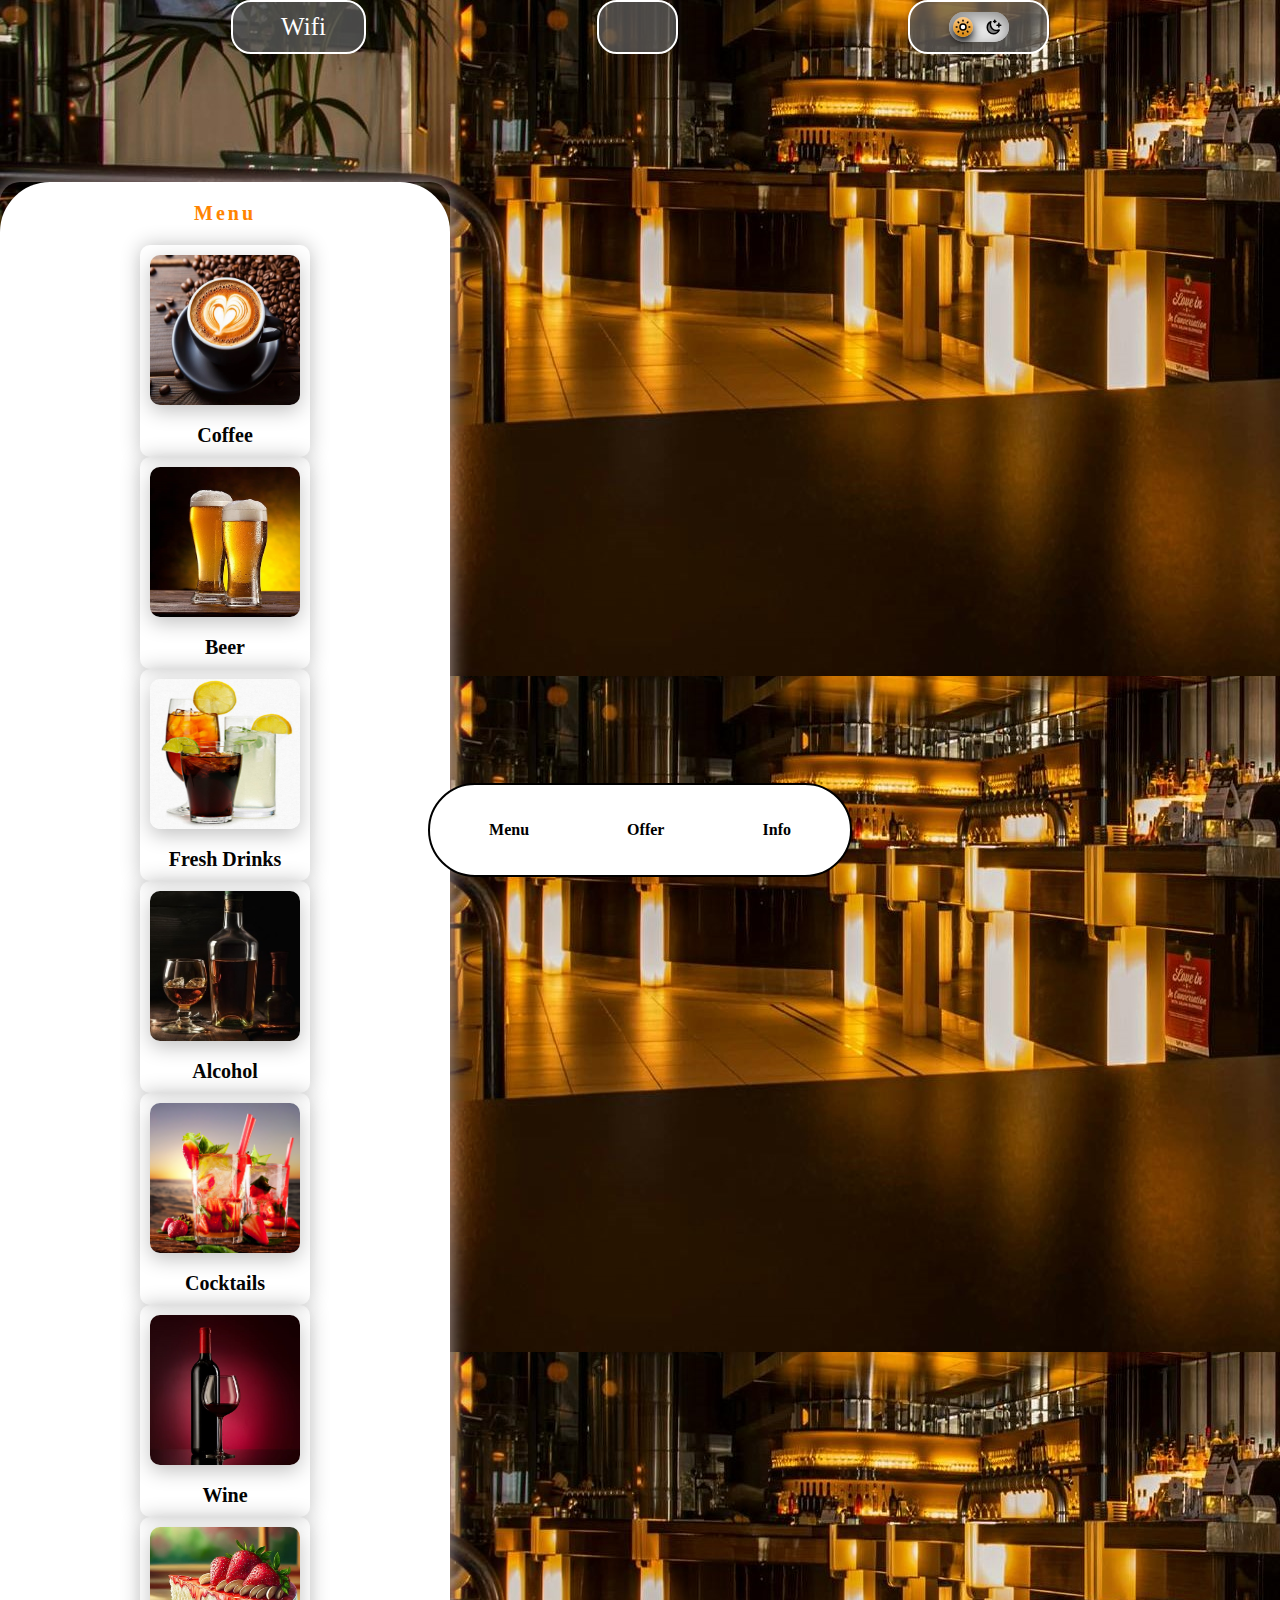
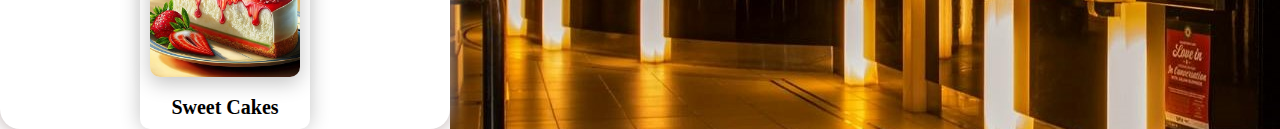
<file: index.html>
<!DOCTYPE html>
<html lang="en">
<head>
    <meta charset="UTF-8">
    <meta name="viewport" content="width=device-width, initial-scale=1.0">
    <title>Menu</title>
    <link rel="stylesheet" href="https://cdnjs.cloudflare.com/ajax/libs/font-awesome/6.4.0/css/all.min.css" integrity="sha512-iecdLmaskl7CVkqkXNQ/ZH/XLlvWZOJyj7Yy7tcenmpD1ypASozpmT/E0iPtmFIB46ZmdtAc9eNBvH0H/ZpiBw==" crossorigin="anonymous" referrerpolicy="no-referrer" />
    <link href="https://cdn.jsdelivr.net/npm/bootstrap@5.3.0-alpha3/dist/css/bootstrap.min.css" rel="stylesheet" integrity="sha384-KK94CHFLLe+nY2dmCWGMq91rCGa5gtU4mk92HdvYe+M/SXH301p5ILy+dN9+nJOZ" crossorigin="anonymous">
    <link rel="stylesheet" href="css/style.css">

</head>
<body>

<div class="container mt-5">
    <div class="navbar">
        <div class="navbar_item cursor" onclick="togglePopup()">
            <i class="fa-solid fa-wifi"></i><span style="padding-left: 10px">Wifi</span>


            <div class="popup" id="popup-1">
                <div class="overlay">
                    <div class="content">
                        <h3>Info</h3>
                        <div class="inside_info mt-5">
                            <h5>Wifi</h5>
                            <p><i class="fa-solid fa-wifi px-3"></i>Name: barBar</p>
                            <p><i class="fa-solid fa-lock px-3"></i>Pass: Bar1234</p>
                        </div>
                        <div class="inside_info mt-5">
                            <h5 data-lang data-lang-al="Na Ndiqni" data-lang-en="Follow Us">Na Ndiqni</h5>
                            <p><i class="fa-brands fa-instagram px-3"></i>bar_Bar</p>
                            <p><i class="fa-brands fa-tiktok px-3"></i>bar_Bar</p>
                        </div>
                        <div class="inside_info mt-5">
                            <h5 data-lang data-lang-al="Kontakto" data-lang-en="Contact Us">Kontakto</h5>
                            <p><i class="fa-brands fa-whatsapp px-3"></i>06XXXXXXX</p>
                            <p><i class="fa-solid fa-at px-3"></i>bar@gmail.com</p>
                        </div>
                        <div class="inside_info mt-5">
                            <h5 data-lang data-lang-al="Orari" data-lang-en="Open Hours">Orari</h5>
                            <p data-lang data-lang-al="Hapet: 8:00am" data-lang-en="Open: 8:00am"><i class="fa-regular fa-clock px-3"></i>Hapet: 8:00am</p>
                            <p data-lang data-lang-al="Mbyllet: 00:00am" data-lang-en="Close: 00:00am"><i class="fa-solid fa-at px-3"></i>Mbyllet: 00:00am</p>
                        </div>
                        <div class="inside_info mt-5">
                            <h5 data-lang data-lang-al="Adresa" data-lang-en="Address">Adresa</h5>
                            <p data-lang data-lang-al="Rruga: Hime Kolli" data-lang-en="Hime Kolli street"><i class="fa-solid fa-location-dot px-3"></i>Rruga: Hime Kolli</p>
                        </div>
                    </div>
                </div>
            </div>

        </div>



        <div class="navbar_item cursor" id="language-selector">
            <i class="fa-solid fa-globe" id="globe-icon"></i>
            <div id="language-options" style="display: none;">
                <p id="lang-al" class="language-option">AL</p>
                <p id="lang-en" class="language-option">EN</p>
            </div>
        </div>

        <div class="navbar_item cursor">
            <input type="checkbox" id="darkemode-toggle">
            <label for="darkemode-toggle">
                <svg width="800px" class="sun" height="30px" viewBox="0 0 24 24" fill="none" xmlns="http://www.w3.org/2000/svg">
                    <path d="M12 3V4M12 20V21M4 12H3M6.31412 6.31412L5.5 5.5M17.6859 6.31412L18.5 5.5M6.31412 17.69L5.5 18.5001M17.6859 17.69L18.5 18.5001M21 12H20M16 12C16 14.2091 14.2091 16 12 16C9.79086 16 8 14.2091 8 12C8 9.79086 9.79086 8 12 8C14.2091 8 16 9.79086 16 12Z" stroke="#000000" stroke-width="2" stroke-linecap="round" stroke-linejoin="round"/>
                </svg>
                <svg width="800px" class="moon" height="30px" viewBox="0 0 24 24" fill="none" xmlns="http://www.w3.org/2000/svg">
                    <path d="M13 6V3M18.5 12V7M14.5 4.5H11.5M21 9.5H16M15.5548 16.8151C16.7829 16.8151 17.9493 16.5506 19 16.0754C17.6867 18.9794 14.7642 21 11.3698 21C6.74731 21 3 17.2527 3 12.6302C3 9.23576 5.02061 6.31331 7.92462 5C7.44944 6.05072 7.18492 7.21708 7.18492 8.44523C7.18492 13.0678 10.9322 16.8151 15.5548 16.8151Z" stroke="#000000" stroke-width="2" stroke-linecap="round" stroke-linejoin="round"/>
                </svg>
            </label>
        </div>
    </div>
</div>


<div class="container-fluid container_bg">
    <div class="container_item mt-5 mb-5" id="content-container">
        <h4>Menu</h4>
        <div class="row">
            <div class="col-12 col-md-6 col-lg-6 mb-5">
                <div class="menu_item">
                    <a href="templates/coffe.html" class="inside_menu">
                        <img src="image/coffee.jpg" alt="image">
                        <p data-lang data-lang-al="Kafe" data-lang-en="Coffee">Kafe</p>
                    </a>
                </div>
            </div>
            <div class="col-12 col-md-6 col-lg-6 mb-5">
                <div class="menu_item">
                    <a href="templates/beer.html" class="inside_menu">
                        <img src="image/beer.jpg" alt="image">
                        <p data-lang data-lang-al="Birra" data-lang-en="Beer">Birra</p>
                    </a>
                </div>
            </div>
            <div class="col-12 col-md-6 col-lg-6 mb-5">
                <div class="menu_item">
                    <a href="templates/fresh_drinks.html" class="inside_menu">
                        <img src="image/fresh_drinks.jpg" alt="image">
                        <p data-lang data-lang-al="Pije Freskuese" data-lang-en="Fresh Drinks">Pije Freskuese</p>
                    </a>
                </div>
            </div>
            <div class="col-12 col-md-6 col-lg-6 mb-5">
                <div class="menu_item">
                    <a href="templates/alcohol.html" class="inside_menu">
                        <img src="image/alcohol_drink.jpg" alt="image">
                        <p data-lang data-lang-al="Alkoolike" data-lang-en="Alcohol">Alkoolike</p>
                    </a>
                </div>
            </div>
            <div class="col-12 col-md-6 col-lg-6 mb-5">
                <div class="menu_item">
                    <a href="templates/coctail.html" class="inside_menu">
                        <img src="image/coctail.jpg" alt="image">
                        <p data-lang data-lang-al="Kokteil" data-lang-en="Cocktails">Kokteil</p>
                    </a>
                </div>
            </div>
            <div class="col-12 col-md-6 col-lg-6 mb-5">
                <div class="menu_item">
                    <a href="templates/wine.html" class="inside_menu">
                        <img src="image/wine.jpg" alt="image">
                        <p data-lang data-lang-al="Vere" data-lang-en="Wine">Vere</p>
                    </a>
                </div>
            </div>
            <div class="col-12 col-md-6 col-lg-6 mb-5">
                <div class="menu_item">
                    <a href="templates/cake.html" class="inside_menu">
                        <img src="image/cake.jpg" alt="image">
                        <p data-lang data-lang-al="Embelsira" data-lang-en="Sweet Cakes">Embelsira</p>
                    </a>
                </div>
            </div>
        </div>
    </div>
</div>

<div class="toggler_menu">
    <a href="index.html" class="toggler_item">
        <p style="cursor: pointer; display: grid; justify-items: center"><i class="fa-solid fa-clipboard-list"></i>Menu</p>
    </a>
    <a href="templates/offer.html" class="toggler_item">
        <p style="cursor: pointer; display: grid; justify-items: center"><i class="fa-solid fa-tags"></i>Offer</p>
    </a>
    <a class="toggler_item" onclick="togglePopup()">
        <p style="cursor: pointer; display: grid; justify-items: center"><i class="fa-solid fa-circle-info"></i>Info</p>
    </a>
</div>


<script src="js/main.js"></script>
<script src="https://cdn.jsdelivr.net/npm/bootstrap@5.3.3/dist/js/bootstrap.min.js" integrity="sha384-0pUGZvbkm6XF6gxjEnlmuGrJXVbNuzT9qBBavbLwCsOGabYfZo0T0to5eqruptLy" crossorigin="anonymous"></script>
</body>
</html>
</file>
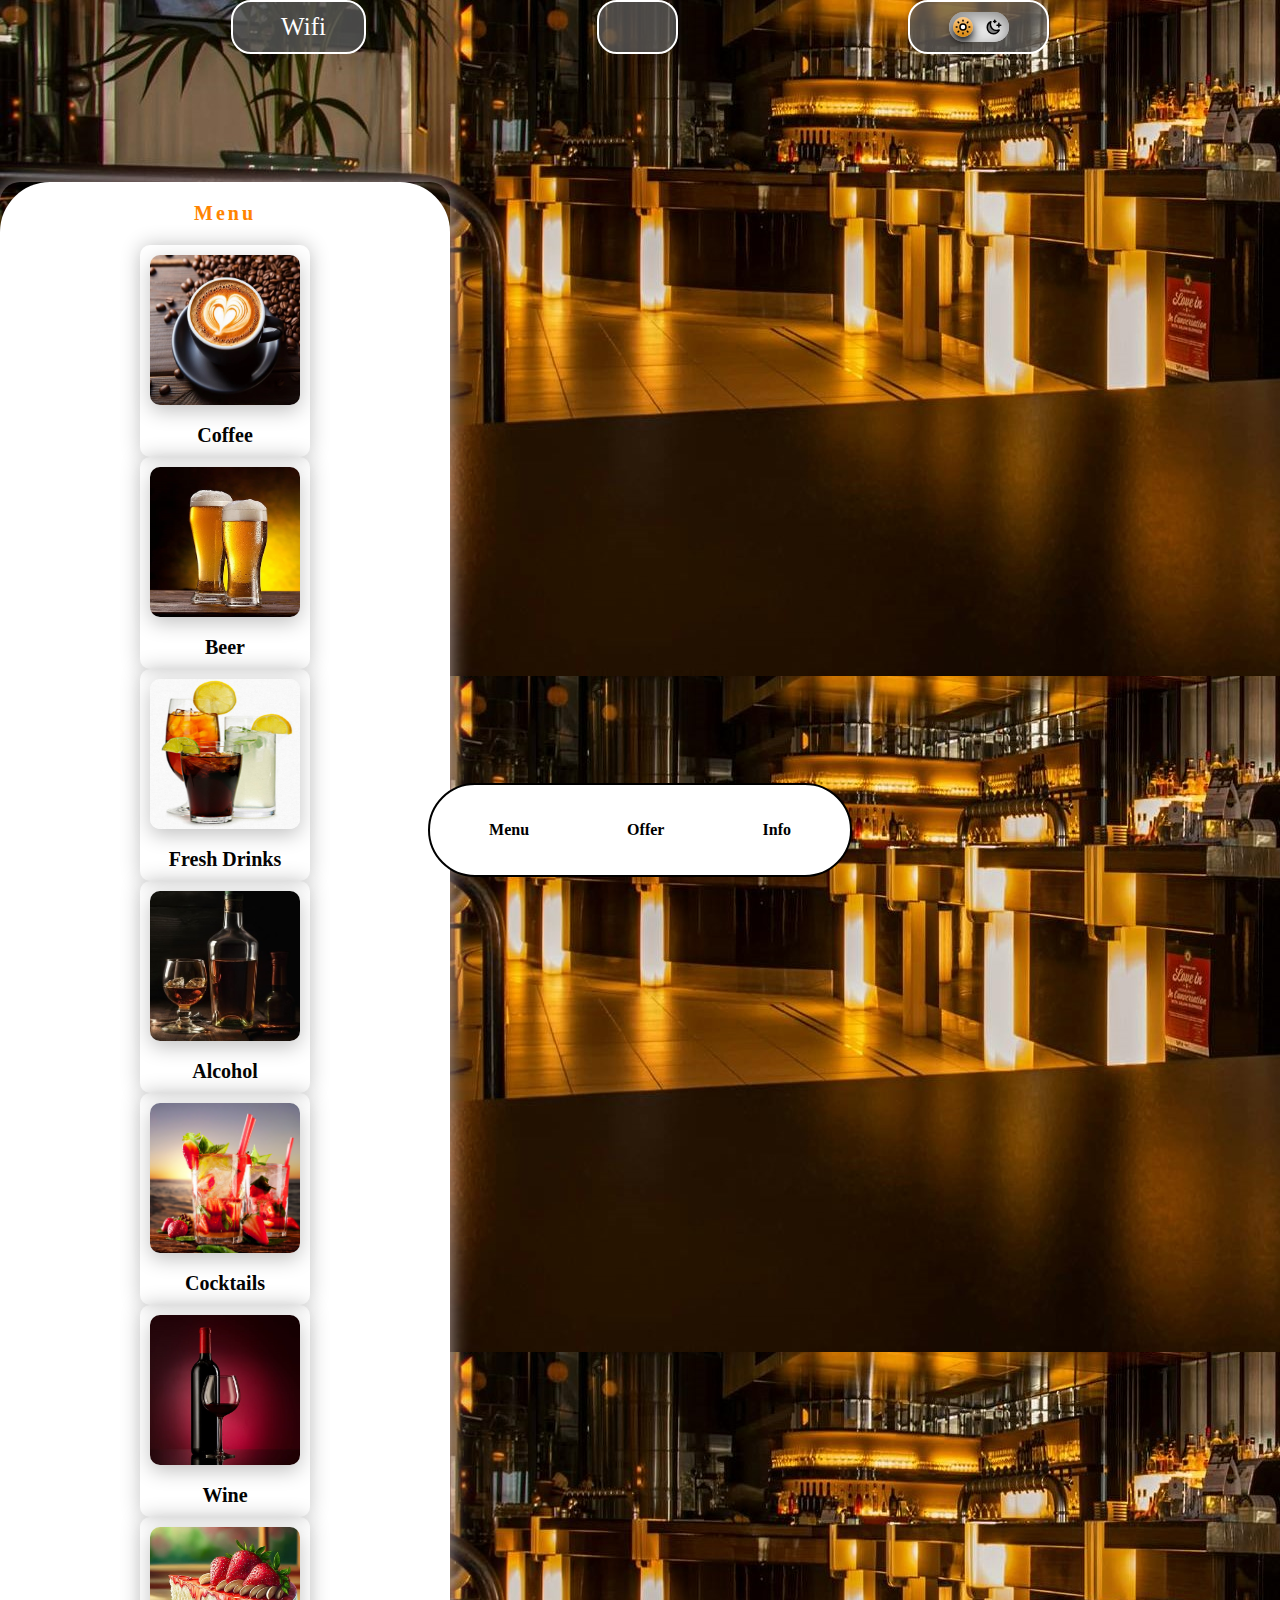
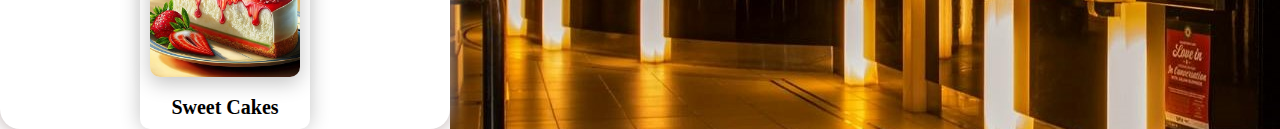
<file: templates/index.html>
<!DOCTYPE html>
<html lang="en">
<head>
    <meta charset="UTF-8">
    <meta name="viewport" content="width=device-width, initial-scale=1.0">
    <title>Menu</title>
    <link rel="stylesheet" href="https://cdnjs.cloudflare.com/ajax/libs/font-awesome/6.4.0/css/all.min.css" integrity="sha512-iecdLmaskl7CVkqkXNQ/ZH/XLlvWZOJyj7Yy7tcenmpD1ypASozpmT/E0iPtmFIB46ZmdtAc9eNBvH0H/ZpiBw==" crossorigin="anonymous" referrerpolicy="no-referrer" />
    <link href="https://cdn.jsdelivr.net/npm/bootstrap@5.3.0-alpha3/dist/css/bootstrap.min.css" rel="stylesheet" integrity="sha384-KK94CHFLLe+nY2dmCWGMq91rCGa5gtU4mk92HdvYe+M/SXH301p5ILy+dN9+nJOZ" crossorigin="anonymous">
    <link rel="stylesheet" href="../css/style.css">

</head>
<body>

<div class="container mt-5">
    <div class="navbar">
        <div class="navbar_item cursor" onclick="togglePopup()">
            <i class="fa-solid fa-wifi"></i><span style="padding-left: 10px">Wifi</span>


            <div class="popup" id="popup-1">
                <div class="overlay">
                    <div class="content">
                        <h3>Info</h3>
                        <div class="inside_info mt-5">
                            <h5>Wifi</h5>
                            <p><i class="fa-solid fa-wifi px-3"></i>Name: barBar</p>
                            <p><i class="fa-solid fa-lock px-3"></i>Pass: Bar1234</p>
                        </div>
                        <div class="inside_info mt-5">
                            <h5 data-lang data-lang-al="Na Ndiqni" data-lang-en="Follow Us">Na Ndiqni</h5>
                            <p><i class="fa-brands fa-instagram px-3"></i>bar_Bar</p>
                            <p><i class="fa-brands fa-tiktok px-3"></i>bar_Bar</p>
                        </div>
                        <div class="inside_info mt-5">
                            <h5 data-lang data-lang-al="Kontakto" data-lang-en="Contact Us">Kontakto</h5>
                            <p><i class="fa-brands fa-whatsapp px-3"></i>06XXXXXXX</p>
                            <p><i class="fa-solid fa-at px-3"></i>bar@gmail.com</p>
                        </div>
                        <div class="inside_info mt-5">
                            <h5 data-lang data-lang-al="Orari" data-lang-en="Open Hours">Orari</h5>
                            <p data-lang data-lang-al="Hapet: 8:00am" data-lang-en="Open: 8:00am"><i class="fa-regular fa-clock px-3"></i>Hapet: 8:00am</p>
                            <p data-lang data-lang-al="Mbyllet: 00:00am" data-lang-en="Close: 00:00am"><i class="fa-solid fa-at px-3"></i>Mbyllet: 00:00am</p>
                        </div>
                        <div class="inside_info mt-5">
                            <h5 data-lang data-lang-al="Adresa" data-lang-en="Address">Adresa</h5>
                            <p data-lang data-lang-al="Rruga: Hime Kolli" data-lang-en="Hime Kolli street"><i class="fa-solid fa-location-dot px-3"></i>Rruga: Hime Kolli</p>
                        </div>
                    </div>
                </div>
            </div>

        </div>



        <div class="navbar_item cursor" id="language-selector">
            <i class="fa-solid fa-globe" id="globe-icon"></i>
            <div id="language-options" style="display: none;">
                <p id="lang-al" class="language-option">AL</p>
                <p id="lang-en" class="language-option">EN</p>
            </div>
        </div>

        <div class="navbar_item cursor">
            <input type="checkbox" id="darkemode-toggle">
            <label for="darkemode-toggle">
                <svg width="800px" class="sun" height="30px" viewBox="0 0 24 24" fill="none" xmlns="http://www.w3.org/2000/svg">
                    <path d="M12 3V4M12 20V21M4 12H3M6.31412 6.31412L5.5 5.5M17.6859 6.31412L18.5 5.5M6.31412 17.69L5.5 18.5001M17.6859 17.69L18.5 18.5001M21 12H20M16 12C16 14.2091 14.2091 16 12 16C9.79086 16 8 14.2091 8 12C8 9.79086 9.79086 8 12 8C14.2091 8 16 9.79086 16 12Z" stroke="#000000" stroke-width="2" stroke-linecap="round" stroke-linejoin="round"/>
                </svg>
                <svg width="800px" class="moon" height="30px" viewBox="0 0 24 24" fill="none" xmlns="http://www.w3.org/2000/svg">
                    <path d="M13 6V3M18.5 12V7M14.5 4.5H11.5M21 9.5H16M15.5548 16.8151C16.7829 16.8151 17.9493 16.5506 19 16.0754C17.6867 18.9794 14.7642 21 11.3698 21C6.74731 21 3 17.2527 3 12.6302C3 9.23576 5.02061 6.31331 7.92462 5C7.44944 6.05072 7.18492 7.21708 7.18492 8.44523C7.18492 13.0678 10.9322 16.8151 15.5548 16.8151Z" stroke="#000000" stroke-width="2" stroke-linecap="round" stroke-linejoin="round"/>
                </svg>
            </label>
        </div>
    </div>
</div>


<div class="container-fluid container_bg">
    <div class="container_item mt-5 mb-5" id="content-container">
        <h4>Menu</h4>
        <div class="row">
            <div class="col-12 col-md-6 col-lg-6 mb-5">
                <div class="menu_item">
                    <a href="coffe.html" class="inside_menu">
                        <img src="../image/coffee.jpg" alt="image">
                        <p data-lang data-lang-al="Kafe" data-lang-en="Coffee">Kafe</p>
                    </a>
                </div>
            </div>
            <div class="col-12 col-md-6 col-lg-6 mb-5">
                <div class="menu_item">
                    <a href="beer.html" class="inside_menu">
                        <img src="../image/beer.jpg" alt="image">
                        <p data-lang data-lang-al="Birra" data-lang-en="Beer">Birra</p>
                    </a>
                </div>
            </div>
            <div class="col-12 col-md-6 col-lg-6 mb-5">
                <div class="menu_item">
                    <a href="fresh_drinks.html" class="inside_menu">
                        <img src="../image/fresh_drinks.jpg" alt="image">
                        <p data-lang data-lang-al="Pije Freskuese" data-lang-en="Fresh Drinks">Pije Freskuese</p>
                    </a>
                </div>
            </div>
            <div class="col-12 col-md-6 col-lg-6 mb-5">
                <div class="menu_item">
                    <a href="alcohol.html" class="inside_menu">
                        <img src="../image/alcohol_drink.jpg" alt="image">
                        <p data-lang data-lang-al="Alkoolike" data-lang-en="Alcohol">Alkoolike</p>
                    </a>
                </div>
            </div>
            <div class="col-12 col-md-6 col-lg-6 mb-5">
                <div class="menu_item">
                    <a href="coctail.html" class="inside_menu">
                        <img src="../image/coctail.jpg" alt="image">
                        <p data-lang data-lang-al="Kokteil" data-lang-en="Cocktails">Kokteil</p>
                    </a>
                </div>
            </div>
            <div class="col-12 col-md-6 col-lg-6 mb-5">
                <div class="menu_item">
                    <a href="wine.html" class="inside_menu">
                        <img src="../image/wine.jpg" alt="image">
                        <p data-lang data-lang-al="Vere" data-lang-en="Wine">Vere</p>
                    </a>
                </div>
            </div>
            <div class="col-12 col-md-6 col-lg-6 mb-5">
                <div class="menu_item">
                    <a href="cake.html" class="inside_menu">
                        <img src="../image/cake.jpg" alt="image">
                        <p data-lang data-lang-al="Embelsira" data-lang-en="Sweet Cakes">Embelsira</p>
                    </a>
                </div>
            </div>
        </div>
    </div>
</div>

<div class="toggler_menu">
    <a href="index.html" class="toggler_item">
        <p style="cursor: pointer; display: grid; justify-items: center"><i class="fa-solid fa-clipboard-list"></i>Menu</p>
    </a>
    <a href="offer.html" class="toggler_item">
        <p style="cursor: pointer; display: grid; justify-items: center"><i class="fa-solid fa-tags"></i>Offer</p>
    </a>
    <a class="toggler_item" onclick="togglePopup()">
        <p style="cursor: pointer; display: grid; justify-items: center"><i class="fa-solid fa-circle-info"></i>Info</p>
    </a>
</div>



<script src="../js/main.js"></script>
<script src="https://cdn.jsdelivr.net/npm/bootstrap@5.3.3/dist/js/bootstrap.min.js" integrity="sha384-0pUGZvbkm6XF6gxjEnlmuGrJXVbNuzT9qBBavbLwCsOGabYfZo0T0to5eqruptLy" crossorigin="anonymous"></script>
</body>
</html>
</file>
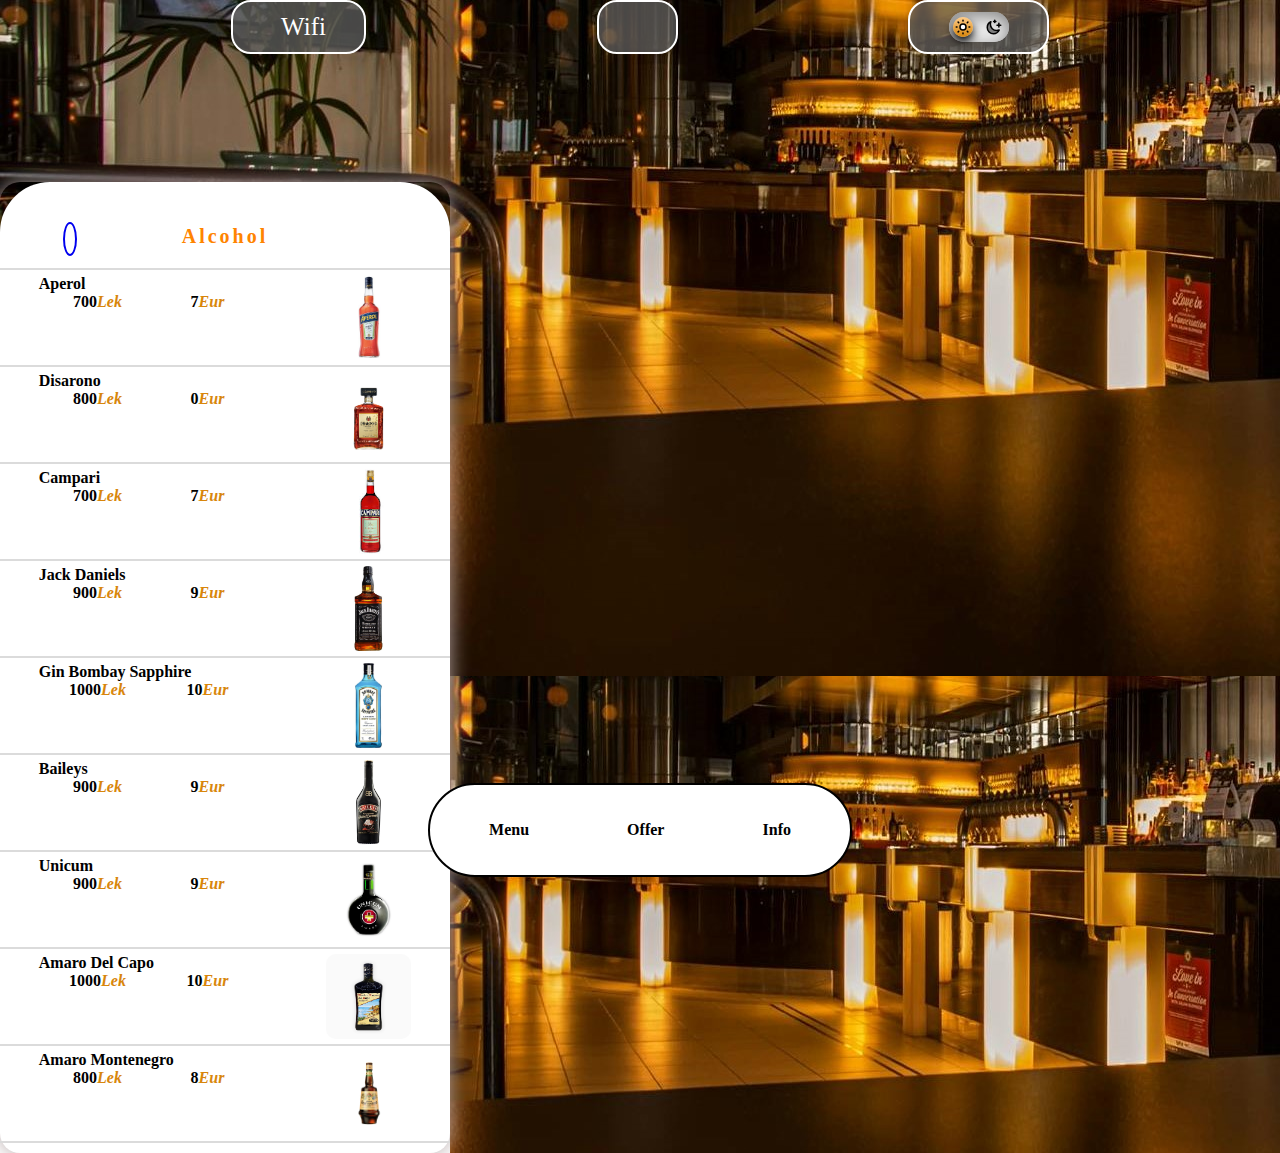
<file: templates/alcohol.html>
<!DOCTYPE html>
<html lang="en">
<head>
    <meta charset="UTF-8">
    <meta name="viewport" content="width=device-width, initial-scale=1.0">
    <title>Menu</title>
    <link rel="stylesheet" href="https://cdnjs.cloudflare.com/ajax/libs/font-awesome/6.4.0/css/all.min.css" integrity="sha512-iecdLmaskl7CVkqkXNQ/ZH/XLlvWZOJyj7Yy7tcenmpD1ypASozpmT/E0iPtmFIB46ZmdtAc9eNBvH0H/ZpiBw==" crossorigin="anonymous" referrerpolicy="no-referrer" />
    <link href="https://cdn.jsdelivr.net/npm/bootstrap@5.3.0-alpha3/dist/css/bootstrap.min.css" rel="stylesheet" integrity="sha384-KK94CHFLLe+nY2dmCWGMq91rCGa5gtU4mk92HdvYe+M/SXH301p5ILy+dN9+nJOZ" crossorigin="anonymous">
    <link rel="stylesheet" href="../css/style.css">

</head>
<body>

<div class="container mt-5">
    <div class="navbar">
        <div class="navbar_item cursor" onclick="togglePopup()">
            <i class="fa-solid fa-wifi"></i><span style="padding-left: 10px">Wifi</span>


            <div class="popup" id="popup-1">
                <div class="overlay">
                    <div class="content">
                        <h3>Info</h3>
                        <div class="inside_info mt-5">
                            <h5>Wifi</h5>
                            <p><i class="fa-solid fa-wifi px-3"></i>Name: barBar</p>
                            <p><i class="fa-solid fa-lock px-3"></i>Pass: Bar1234</p>
                        </div>
                        <div class="inside_info mt-5">
                            <h5 data-lang data-lang-al="Na Ndiqni" data-lang-en="Follow Us">Na Ndiqni</h5>
                            <p><i class="fa-brands fa-instagram px-3"></i>bar_Bar</p>
                            <p><i class="fa-brands fa-tiktok px-3"></i>bar_Bar</p>
                        </div>
                        <div class="inside_info mt-5">
                            <h5 data-lang data-lang-al="Kontakto" data-lang-en="Contact Us">Kontakto</h5>
                            <p><i class="fa-brands fa-whatsapp px-3"></i>06XXXXXXX</p>
                            <p><i class="fa-solid fa-at px-3"></i>bar@gmail.com</p>
                        </div>
                        <div class="inside_info mt-5">
                            <h5 data-lang data-lang-al="Orari" data-lang-en="Open Hours">Orari</h5>
                            <p data-lang data-lang-al="Hapet: 8:00am" data-lang-en="Open: 8:00am"><i class="fa-regular fa-clock px-3"></i>Hapet: 8:00am</p>
                            <p data-lang data-lang-al="Mbyllet: 00:00am" data-lang-en="Close: 00:00am"><i class="fa-solid fa-at px-3"></i>Mbyllet: 00:00am</p>
                        </div>
                        <div class="inside_info mt-5">
                            <h5 data-lang data-lang-al="Adresa" data-lang-en="Address">Adresa</h5>
                            <p data-lang data-lang-al="Rruga: Hime Kolli" data-lang-en="Hime Kolli street"><i class="fa-solid fa-location-dot px-3"></i>Rruga: Hime Kolli</p>
                        </div>
                    </div>
                </div>
            </div>

        </div>



        <div class="navbar_item cursor" id="language-selector">
            <i class="fa-solid fa-globe" id="globe-icon"></i>
            <div id="language-options" style="display: none;">
                <p id="lang-al" class="language-option">AL</p>
                <p id="lang-en" class="language-option">EN</p>
            </div>
        </div>

        <div class="navbar_item cursor">
            <input type="checkbox" id="darkemode-toggle">
            <label for="darkemode-toggle">
                <svg width="800px" class="sun" height="30px" viewBox="0 0 24 24" fill="none" xmlns="http://www.w3.org/2000/svg">
                    <path d="M12 3V4M12 20V21M4 12H3M6.31412 6.31412L5.5 5.5M17.6859 6.31412L18.5 5.5M6.31412 17.69L5.5 18.5001M17.6859 17.69L18.5 18.5001M21 12H20M16 12C16 14.2091 14.2091 16 12 16C9.79086 16 8 14.2091 8 12C8 9.79086 9.79086 8 12 8C14.2091 8 16 9.79086 16 12Z" stroke="#000000" stroke-width="2" stroke-linecap="round" stroke-linejoin="round"/>
                </svg>
                <svg width="800px" class="moon" height="30px" viewBox="0 0 24 24" fill="none" xmlns="http://www.w3.org/2000/svg">
                    <path d="M13 6V3M18.5 12V7M14.5 4.5H11.5M21 9.5H16M15.5548 16.8151C16.7829 16.8151 17.9493 16.5506 19 16.0754C17.6867 18.9794 14.7642 21 11.3698 21C6.74731 21 3 17.2527 3 12.6302C3 9.23576 5.02061 6.31331 7.92462 5C7.44944 6.05072 7.18492 7.21708 7.18492 8.44523C7.18492 13.0678 10.9322 16.8151 15.5548 16.8151Z" stroke="#000000" stroke-width="2" stroke-linecap="round" stroke-linejoin="round"/>
                </svg>
            </label>
        </div>
    </div>
</div>


<div class="container-fluid container_bg">
    <div class="container_item mt-5 mb-5">
        <a href="../index.html"><i class="fa-solid fa-arrow-left"></i></a>
        <h4 data-lang data-lang-al="Alkoolike" data-lang-en="Alcohol">Alkoolike</h4>
        <div class="row" style="margin-right: 0; margin-left: 0;">
            <div class="col-12 item">
              <div class="desc">
                <p>Aperol</p>
                <div class="price">
                  <p>700<span>Lek</span></p><p>7<span>Eur</span></p>
                </div>
              </div>
              <img src="../image/aperol.jpeg" alt="image">
            </div>
            <div class="col-12 item">
              <div class="desc">
                <p>Disarono</p>
                <div class="price">
                  <p>800<span>Lek</span></p><p>0<span>Eur</span></p>
                </div>
              </div>
              <img src="../image/disaorno.jpg" alt="image">
            </div>
            <div class="col-12 item">
              <div class="desc">
                <p>Campari</p>
                <div class="price">
                  <p>700<span>Lek</span></p><p>7<span>Eur</span></p>
                </div>
              </div>
              <img src="../image/campari.jpeg" alt="image">
            </div>
            <div class="col-12 item">
              <div class="desc">
                <p>Jack Daniels</p>
                <div class="price">
                  <p>900<span>Lek</span></p><p>9<span>Eur</span></p>
                </div>
              </div>
              <img src="../image/jack-daniels.jpg" alt="image">
            </div>
            <div class="col-12 item">
              <div class="desc">
                <p>Gin Bombay Sapphire</p>
                <div class="price">
                  <p>1000<span>Lek</span></p><p>10<span>Eur</span></p>
                </div>
              </div>
              <img src="../image/gin-bombay-sapphire.jpg" alt="image">
            </div>
            <div class="col-12 item">
              <div class="desc">
                <p>Baileys</p>
                <div class="price">
                  <p>900<span>Lek</span></p><p>9<span>Eur</span></p>
                </div>
              </div>
              <img src="../image/bailys.jpg" alt="image">
            </div>
            <div class="col-12 item">
              <div class="desc">
                <p>Unicum</p>
                <div class="price">
                  <p>900<span>Lek</span></p><p>9<span>Eur</span></p>
                </div>
              </div>
              <img src="../image/uniqum.png" alt="image">
            </div>
            <div class="col-12 item">
              <div class="desc">
                <p>Amaro Del Capo</p>
                <div class="price">
                  <p>1000<span>Lek</span></p><p>10<span>Eur</span></p>
                </div>
              </div>
              <img src="../image/capo.png" alt="image">
            </div>
            <div class="col-12 item">
              <div class="desc">
                <p>Amaro Montenegro</p>
                <div class="price">
                  <p>800<span>Lek</span></p><p>8<span>Eur</span></p>
                </div>
              </div>
              <img src="../image/monteneggro.png" alt="image">
            </div>

            <div class="col-12 item">
              <div class="desc">
                <p></p>
                <div class="price">
                </div>
              </div>
            </div>
        </div>
    </div>
</div>

<div class="toggler_menu">
    <a href="../index.html" class="toggler_item">
        <p style="cursor: pointer; display: grid; justify-items: center"><i class="fa-solid fa-clipboard-list"></i>Menu</p>
    </a>
    <a href="offer.html" class="toggler_item">
        <p style="cursor: pointer; display: grid; justify-items: center"><i class="fa-solid fa-tags"></i>Offer</p>
    </a>
    <a class="toggler_item" onclick="togglePopup()">
        <p style="cursor: pointer; display: grid; justify-items: center"><i class="fa-solid fa-circle-info"></i>Info</p>
    </a>
</div>



<script src="../js/main.js"></script>
<script src="https://cdn.jsdelivr.net/npm/bootstrap@5.3.3/dist/js/bootstrap.min.js" integrity="sha384-0pUGZvbkm6XF6gxjEnlmuGrJXVbNuzT9qBBavbLwCsOGabYfZo0T0to5eqruptLy" crossorigin="anonymous"></script>
</body>
</html>
</file>
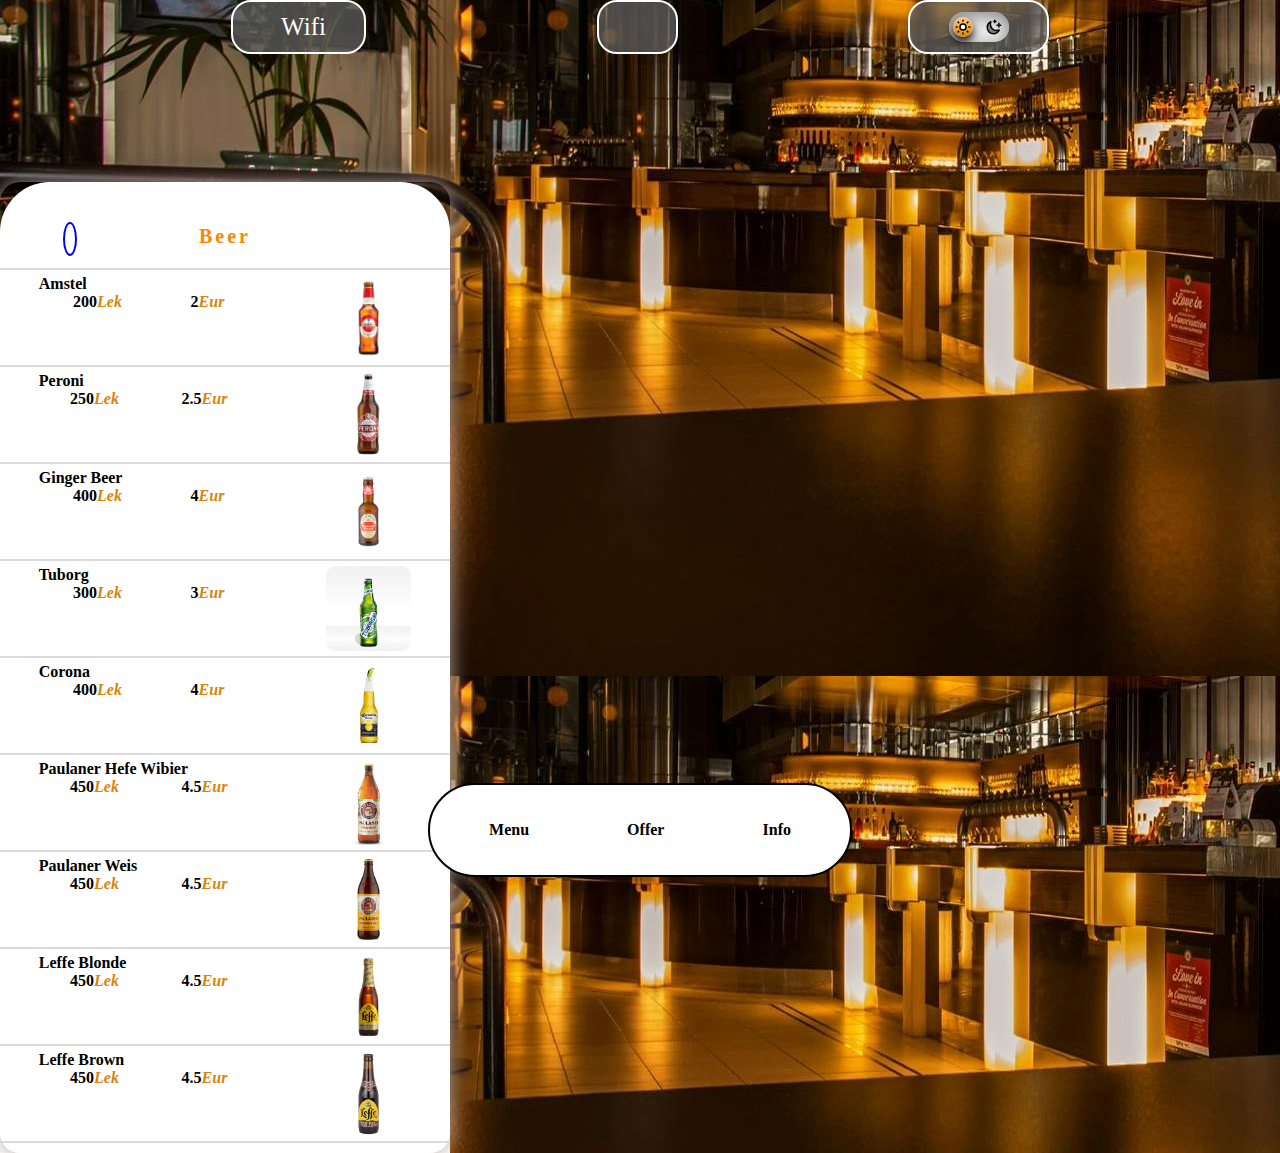
<file: templates/beer.html>
<!DOCTYPE html>
<html lang="en">
<head>
    <meta charset="UTF-8">
    <meta name="viewport" content="width=device-width, initial-scale=1.0">
    <title>Menu</title>
    <link rel="stylesheet" href="https://cdnjs.cloudflare.com/ajax/libs/font-awesome/6.4.0/css/all.min.css" integrity="sha512-iecdLmaskl7CVkqkXNQ/ZH/XLlvWZOJyj7Yy7tcenmpD1ypASozpmT/E0iPtmFIB46ZmdtAc9eNBvH0H/ZpiBw==" crossorigin="anonymous" referrerpolicy="no-referrer" />
    <link href="https://cdn.jsdelivr.net/npm/bootstrap@5.3.0-alpha3/dist/css/bootstrap.min.css" rel="stylesheet" integrity="sha384-KK94CHFLLe+nY2dmCWGMq91rCGa5gtU4mk92HdvYe+M/SXH301p5ILy+dN9+nJOZ" crossorigin="anonymous">
    <link rel="stylesheet" href="../css/style.css">

</head>
<body>

<div class="container mt-5">
    <div class="navbar">
        <div class="navbar_item cursor" onclick="togglePopup()">
            <i class="fa-solid fa-wifi"></i><span style="padding-left: 10px">Wifi</span>


            <div class="popup" id="popup-1">
                <div class="overlay">
                    <div class="content">
                        <h3>Info</h3>
                        <div class="inside_info mt-5">
                            <h5>Wifi</h5>
                            <p><i class="fa-solid fa-wifi px-3"></i>Name: barBar</p>
                            <p><i class="fa-solid fa-lock px-3"></i>Pass: Bar1234</p>
                        </div>
                        <div class="inside_info mt-5">
                            <h5 data-lang data-lang-al="Na Ndiqni" data-lang-en="Follow Us">Na Ndiqni</h5>
                            <p><i class="fa-brands fa-instagram px-3"></i>bar_Bar</p>
                            <p><i class="fa-brands fa-tiktok px-3"></i>bar_Bar</p>
                        </div>
                        <div class="inside_info mt-5">
                            <h5 data-lang data-lang-al="Kontakto" data-lang-en="Contact Us">Kontakto</h5>
                            <p><i class="fa-brands fa-whatsapp px-3"></i>06XXXXXXX</p>
                            <p><i class="fa-solid fa-at px-3"></i>bar@gmail.com</p>
                        </div>
                        <div class="inside_info mt-5">
                            <h5 data-lang data-lang-al="Orari" data-lang-en="Open Hours">Orari</h5>
                            <p data-lang data-lang-al="Hapet: 8:00am" data-lang-en="Open: 8:00am"><i class="fa-regular fa-clock px-3"></i>Hapet: 8:00am</p>
                            <p data-lang data-lang-al="Mbyllet: 00:00am" data-lang-en="Close: 00:00am"><i class="fa-solid fa-at px-3"></i>Mbyllet: 00:00am</p>
                        </div>
                        <div class="inside_info mt-5">
                            <h5 data-lang data-lang-al="Adresa" data-lang-en="Address">Adresa</h5>
                            <p data-lang data-lang-al="Rruga: Hime Kolli" data-lang-en="Hime Kolli street"><i class="fa-solid fa-location-dot px-3"></i>Rruga: Hime Kolli</p>
                        </div>
                    </div>
                </div>
            </div>

        </div>



        <div class="navbar_item cursor" id="language-selector">
            <i class="fa-solid fa-globe" id="globe-icon"></i>
            <div id="language-options" style="display: none;">
                <p id="lang-al" class="language-option">AL</p>
                <p id="lang-en" class="language-option">EN</p>
            </div>
        </div>

        <div class="navbar_item cursor">
            <input type="checkbox" id="darkemode-toggle">
            <label for="darkemode-toggle">
                <svg width="800px" class="sun" height="30px" viewBox="0 0 24 24" fill="none" xmlns="http://www.w3.org/2000/svg">
                    <path d="M12 3V4M12 20V21M4 12H3M6.31412 6.31412L5.5 5.5M17.6859 6.31412L18.5 5.5M6.31412 17.69L5.5 18.5001M17.6859 17.69L18.5 18.5001M21 12H20M16 12C16 14.2091 14.2091 16 12 16C9.79086 16 8 14.2091 8 12C8 9.79086 9.79086 8 12 8C14.2091 8 16 9.79086 16 12Z" stroke="#000000" stroke-width="2" stroke-linecap="round" stroke-linejoin="round"/>
                </svg>
                <svg width="800px" class="moon" height="30px" viewBox="0 0 24 24" fill="none" xmlns="http://www.w3.org/2000/svg">
                    <path d="M13 6V3M18.5 12V7M14.5 4.5H11.5M21 9.5H16M15.5548 16.8151C16.7829 16.8151 17.9493 16.5506 19 16.0754C17.6867 18.9794 14.7642 21 11.3698 21C6.74731 21 3 17.2527 3 12.6302C3 9.23576 5.02061 6.31331 7.92462 5C7.44944 6.05072 7.18492 7.21708 7.18492 8.44523C7.18492 13.0678 10.9322 16.8151 15.5548 16.8151Z" stroke="#000000" stroke-width="2" stroke-linecap="round" stroke-linejoin="round"/>
                </svg>
            </label>
        </div>
    </div>
</div>


<div class="container-fluid container_bg">
    <div class="container_item mt-5 mb-5">
        <a href="../index.html"><i class="fa-solid fa-arrow-left"></i></a>
        <h4 data-lang data-lang-al="Birra" data-lang-en="Beer">Birra</h4>
        <div class="row" style="margin-right: 0; margin-left: 0;">
            <div class="col-12 item">
              <div class="desc">
                <p>Amstel</p>
                <div class="price">
                  <p>200<span>Lek</span></p><p>2<span>Eur</span></p>
                </div>
              </div>
              <img src="../image/amstel.jpg" alt="image">
            </div>
            <div class="col-12 item">
              <div class="desc">
                <p>Peroni</p>
                <div class="price">
                  <p>250<span>Lek</span></p><p>2.5<span>Eur</span></p>
                </div>
              </div>
              <img src="../image/peroni.jpg" alt="image">
            </div>
            <div class="col-12 item">
              <div class="desc">
                <p data-lang data-lang-al="Birre Xhinxher" data-lang-en="Ginger Beer">Birre Xhinxher</p>
                <div class="price">
                  <p>400<span>Lek</span></p><p>4<span>Eur</span></p>
                </div>
              </div>
              <img src="../image/ginger-beer.jpg" alt="image">
            </div>
            <div class="col-12 item">
              <div class="desc">
                <p>Tuborg</p>
                <div class="price">
                  <p>300<span>Lek</span></p><p>3<span>Eur</span></p>
                </div>
              </div>
              <img src="../image/tuborg.jpg" alt="image">
            </div>
            <div class="col-12 item">
              <div class="desc">
                <p>Corona</p>
                <div class="price">
                  <p>400<span>Lek</span></p><p>4<span>Eur</span></p>
                </div>
              </div>
              <img src="../image/corona.jpg" alt="image">
            </div>
            <div class="col-12 item">
              <div class="desc">
                <p>Paulaner Hefe Wibier</p>
                <div class="price">
                  <p>450<span>Lek</span></p><p>4.5<span>Eur</span></p>
                </div>
              </div>
              <img src="../image/paulaner-weissbier.jpg" alt="image">
            </div>
            <div class="col-12 item">
              <div class="desc">
                <p>Paulaner Weis</p>
                <div class="price">
                  <p>450<span>Lek</span></p><p>4.5<span>Eur</span></p>
                </div>
              </div>
              <img src="../image/paulaner-kristal.jpg" alt="image">
            </div>
            <div class="col-12 item">
              <div class="desc">
                <p data-lang data-lang-al="Leffe Bionde" data-lang-en="Leffe Blonde">Leffe Bionde</p>
                <div class="price">
                  <p>450<span>Lek</span></p><p>4.5<span>Eur</span></p>
                </div>
              </div>
              <img src="../image/leffe-blonde.jpg" alt="image">
            </div>
            <div class="col-12 item">
              <div class="desc">
                <p data-lang data-lang-al="Leffe Brune" data-lang-en="Leffe Brown">Leffe Brune</p>
                <div class="price">
                  <p>450<span>Lek</span></p><p>4.5<span>Eur</span></p>
                </div>
              </div>
              <img src="../image/leffe-brown.jpg" alt="image">
            </div>

            <div class="col-12 item">
              <div class="desc">
                <p></p>
                <div class="price">
                </div>
              </div>
            </div>
        </div>
    </div>
</div>

<div class="toggler_menu">
    <a href="../index.html" class="toggler_item">
        <p style="cursor: pointer; display: grid; justify-items: center"><i class="fa-solid fa-clipboard-list"></i>Menu</p>
    </a>
    <a href="offer.html" class="toggler_item">
        <p style="cursor: pointer; display: grid; justify-items: center"><i class="fa-solid fa-tags"></i>Offer</p>
    </a>
    <a class="toggler_item" onclick="togglePopup()">
        <p style="cursor: pointer; display: grid; justify-items: center"><i class="fa-solid fa-circle-info"></i>Info</p>
    </a>
</div>



<script src="../js/main.js"></script>
<script src="https://cdn.jsdelivr.net/npm/bootstrap@5.3.3/dist/js/bootstrap.min.js" integrity="sha384-0pUGZvbkm6XF6gxjEnlmuGrJXVbNuzT9qBBavbLwCsOGabYfZo0T0to5eqruptLy" crossorigin="anonymous"></script>
</body>
</html>
</file>
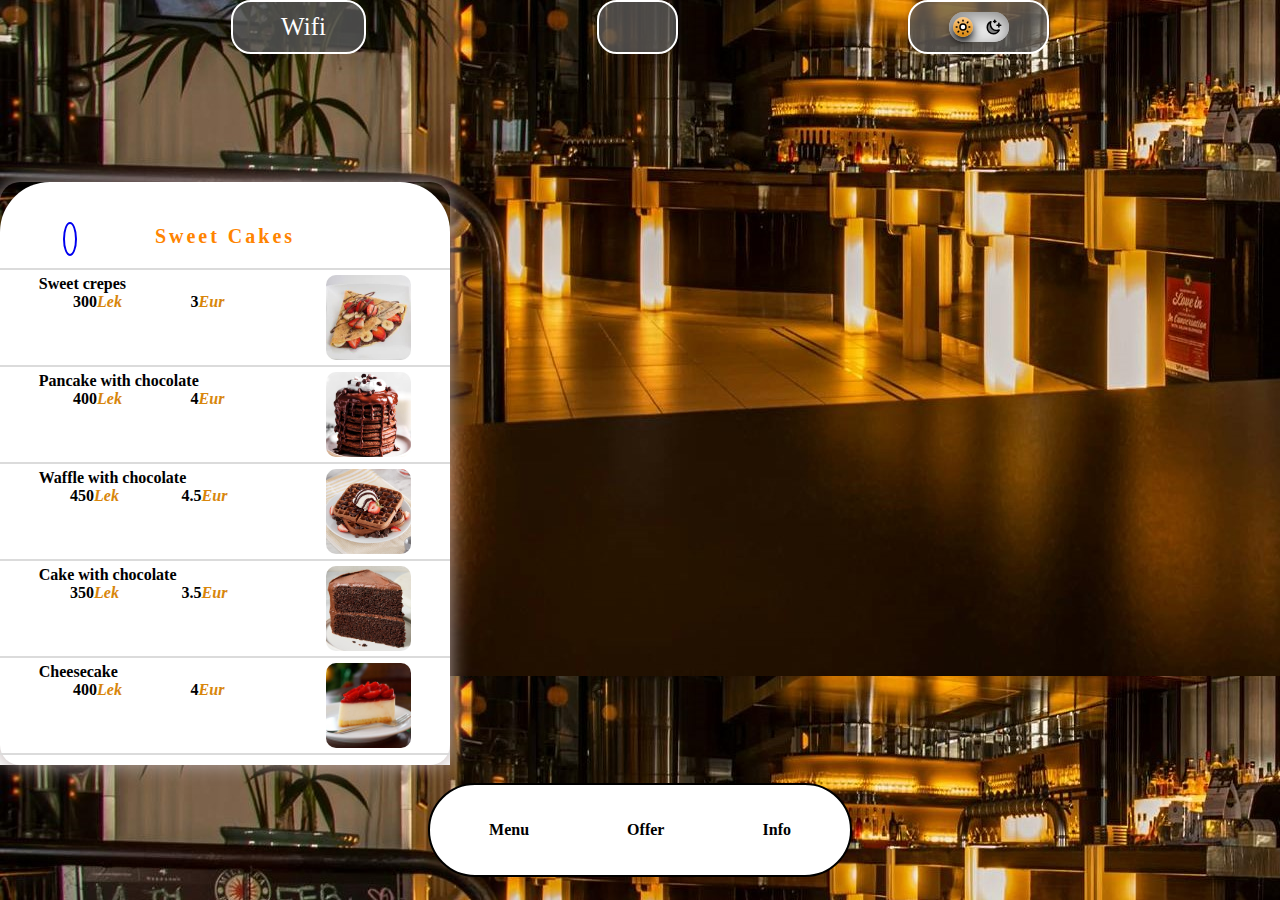
<file: templates/cake.html>
<!DOCTYPE html>
<html lang="en">
<head>
    <meta charset="UTF-8">
    <meta name="viewport" content="width=device-width, initial-scale=1.0">
    <title>Menu</title>
    <link rel="stylesheet" href="https://cdnjs.cloudflare.com/ajax/libs/font-awesome/6.4.0/css/all.min.css" integrity="sha512-iecdLmaskl7CVkqkXNQ/ZH/XLlvWZOJyj7Yy7tcenmpD1ypASozpmT/E0iPtmFIB46ZmdtAc9eNBvH0H/ZpiBw==" crossorigin="anonymous" referrerpolicy="no-referrer" />
    <link href="https://cdn.jsdelivr.net/npm/bootstrap@5.3.0-alpha3/dist/css/bootstrap.min.css" rel="stylesheet" integrity="sha384-KK94CHFLLe+nY2dmCWGMq91rCGa5gtU4mk92HdvYe+M/SXH301p5ILy+dN9+nJOZ" crossorigin="anonymous">
    <link rel="stylesheet" href="../css/style.css">

</head>
<body>

<div class="container mt-5">
    <div class="navbar">
        <div class="navbar_item cursor" onclick="togglePopup()">
            <i class="fa-solid fa-wifi"></i><span style="padding-left: 10px">Wifi</span>


            <div class="popup" id="popup-1">
                <div class="overlay">
                    <div class="content">
                        <h3>Info</h3>
                        <div class="inside_info mt-5">
                            <h5>Wifi</h5>
                            <p><i class="fa-solid fa-wifi px-3"></i>Name: barBar</p>
                            <p><i class="fa-solid fa-lock px-3"></i>Pass: Bar1234</p>
                        </div>
                        <div class="inside_info mt-5">
                            <h5 data-lang data-lang-al="Na Ndiqni" data-lang-en="Follow Us">Na Ndiqni</h5>
                            <p><i class="fa-brands fa-instagram px-3"></i>bar_Bar</p>
                            <p><i class="fa-brands fa-tiktok px-3"></i>bar_Bar</p>
                        </div>
                        <div class="inside_info mt-5">
                            <h5 data-lang data-lang-al="Kontakto" data-lang-en="Contact Us">Kontakto</h5>
                            <p><i class="fa-brands fa-whatsapp px-3"></i>06XXXXXXX</p>
                            <p><i class="fa-solid fa-at px-3"></i>bar@gmail.com</p>
                        </div>
                        <div class="inside_info mt-5">
                            <h5 data-lang data-lang-al="Orari" data-lang-en="Open Hours">Orari</h5>
                            <p data-lang data-lang-al="Hapet: 8:00am" data-lang-en="Open: 8:00am"><i class="fa-regular fa-clock px-3"></i>Hapet: 8:00am</p>
                            <p data-lang data-lang-al="Mbyllet: 00:00am" data-lang-en="Close: 00:00am"><i class="fa-solid fa-at px-3"></i>Mbyllet: 00:00am</p>
                        </div>
                        <div class="inside_info mt-5">
                            <h5 data-lang data-lang-al="Adresa" data-lang-en="Address">Adresa</h5>
                            <p data-lang data-lang-al="Rruga: Hime Kolli" data-lang-en="Hime Kolli street"><i class="fa-solid fa-location-dot px-3"></i>Rruga: Hime Kolli</p>
                        </div>
                    </div>
                </div>
            </div>

        </div>



        <div class="navbar_item cursor" id="language-selector">
            <i class="fa-solid fa-globe" id="globe-icon"></i>
            <div id="language-options" style="display: none;">
                <p id="lang-al" class="language-option">AL</p>
                <p id="lang-en" class="language-option">EN</p>
            </div>
        </div>

        <div class="navbar_item cursor">
            <input type="checkbox" id="darkemode-toggle">
            <label for="darkemode-toggle">
                <svg width="800px" class="sun" height="30px" viewBox="0 0 24 24" fill="none" xmlns="http://www.w3.org/2000/svg">
                    <path d="M12 3V4M12 20V21M4 12H3M6.31412 6.31412L5.5 5.5M17.6859 6.31412L18.5 5.5M6.31412 17.69L5.5 18.5001M17.6859 17.69L18.5 18.5001M21 12H20M16 12C16 14.2091 14.2091 16 12 16C9.79086 16 8 14.2091 8 12C8 9.79086 9.79086 8 12 8C14.2091 8 16 9.79086 16 12Z" stroke="#000000" stroke-width="2" stroke-linecap="round" stroke-linejoin="round"/>
                </svg>
                <svg width="800px" class="moon" height="30px" viewBox="0 0 24 24" fill="none" xmlns="http://www.w3.org/2000/svg">
                    <path d="M13 6V3M18.5 12V7M14.5 4.5H11.5M21 9.5H16M15.5548 16.8151C16.7829 16.8151 17.9493 16.5506 19 16.0754C17.6867 18.9794 14.7642 21 11.3698 21C6.74731 21 3 17.2527 3 12.6302C3 9.23576 5.02061 6.31331 7.92462 5C7.44944 6.05072 7.18492 7.21708 7.18492 8.44523C7.18492 13.0678 10.9322 16.8151 15.5548 16.8151Z" stroke="#000000" stroke-width="2" stroke-linecap="round" stroke-linejoin="round"/>
                </svg>
            </label>
        </div>
    </div>
</div>


<div class="container-fluid container_bg">
    <div class="container_item mt-5 mb-5">
        <a href="../index.html"><i class="fa-solid fa-arrow-left"></i></a>
        <h4 data-lang data-lang-al="Embelsira" data-lang-en="Sweet Cakes">Embelsira</h4>
        <div class="row" style="margin-right: 0; margin-left: 0;">
            <div class="col-12 item">
              <div class="desc">
                <p data-lang data-lang-al="Krepa te embel" data-lang-en="Sweet crepes">Krepa te embel</p>
                <div class="price">
                  <p>300<span>Lek</span></p><p>3<span>Eur</span></p>
                </div>
              </div>
              <img src="../image/krepa.jpeg" alt="image">
            </div>
            <div class="col-12 item">
              <div class="desc">
                <p data-lang data-lang-al="Pancake me cokollate" data-lang-en="Pancake with chocolate">Pancake me cokollate</p>
                <div class="price">
                  <p>400<span>Lek</span></p><p>4<span>Eur</span></p>
                </div>
              </div>
              <img src="../image/pancakes.jpg" alt="image">
            </div>
            <div class="col-12 item">
              <div class="desc">
                <p data-lang data-lang-al="Waffle me cokollate" data-lang-en="Waffle with chocolate">Waffle me cokollate</p>
                <div class="price">
                  <p>450<span>Lek</span></p><p>4.5<span>Eur</span></p>
                </div>
              </div>
              <img src="../image/waffels.webp" alt="image">
            </div>
            <div class="col-12 item">
              <div class="desc">
                <p data-lang data-lang-al="Kek me cokollate" data-lang-en="Cake with chocolate">Kek me cokollate</p>
                <div class="price">
                  <p>350<span>Lek</span></p><p>3.5<span>Eur</span></p>
                </div>
              </div>
              <img src="../image/cakechocolate.jpg" alt="image">
            </div>
            <div class="col-12 item">
              <div class="desc">
                <p>Cheesecake</p>
                <div class="price">
                  <p>400<span>Lek</span></p><p>4<span>Eur</span></p>
                </div>
              </div>
              <img src="../image/cheesecake.jpg" alt="image">
            </div>

            <div class="col-12 item">
              <div class="desc">
                <p></p>
                <div class="price">
                </div>
              </div>
            </div>
        </div>
    </div>
</div>

<div class="toggler_menu">
    <a href="../index.html" class="toggler_item">
        <p style="cursor: pointer; display: grid; justify-items: center"><i class="fa-solid fa-clipboard-list"></i>Menu</p>
    </a>
    <a href="offer.html" class="toggler_item">
        <p style="cursor: pointer; display: grid; justify-items: center"><i class="fa-solid fa-tags"></i>Offer</p>
    </a>
    <a class="toggler_item" onclick="togglePopup()">
        <p style="cursor: pointer; display: grid; justify-items: center"><i class="fa-solid fa-circle-info"></i>Info</p>
    </a>
</div>



<script src="../js/main.js"></script>
<script src="https://cdn.jsdelivr.net/npm/bootstrap@5.3.3/dist/js/bootstrap.min.js" integrity="sha384-0pUGZvbkm6XF6gxjEnlmuGrJXVbNuzT9qBBavbLwCsOGabYfZo0T0to5eqruptLy" crossorigin="anonymous"></script>
</body>
</html>
</file>
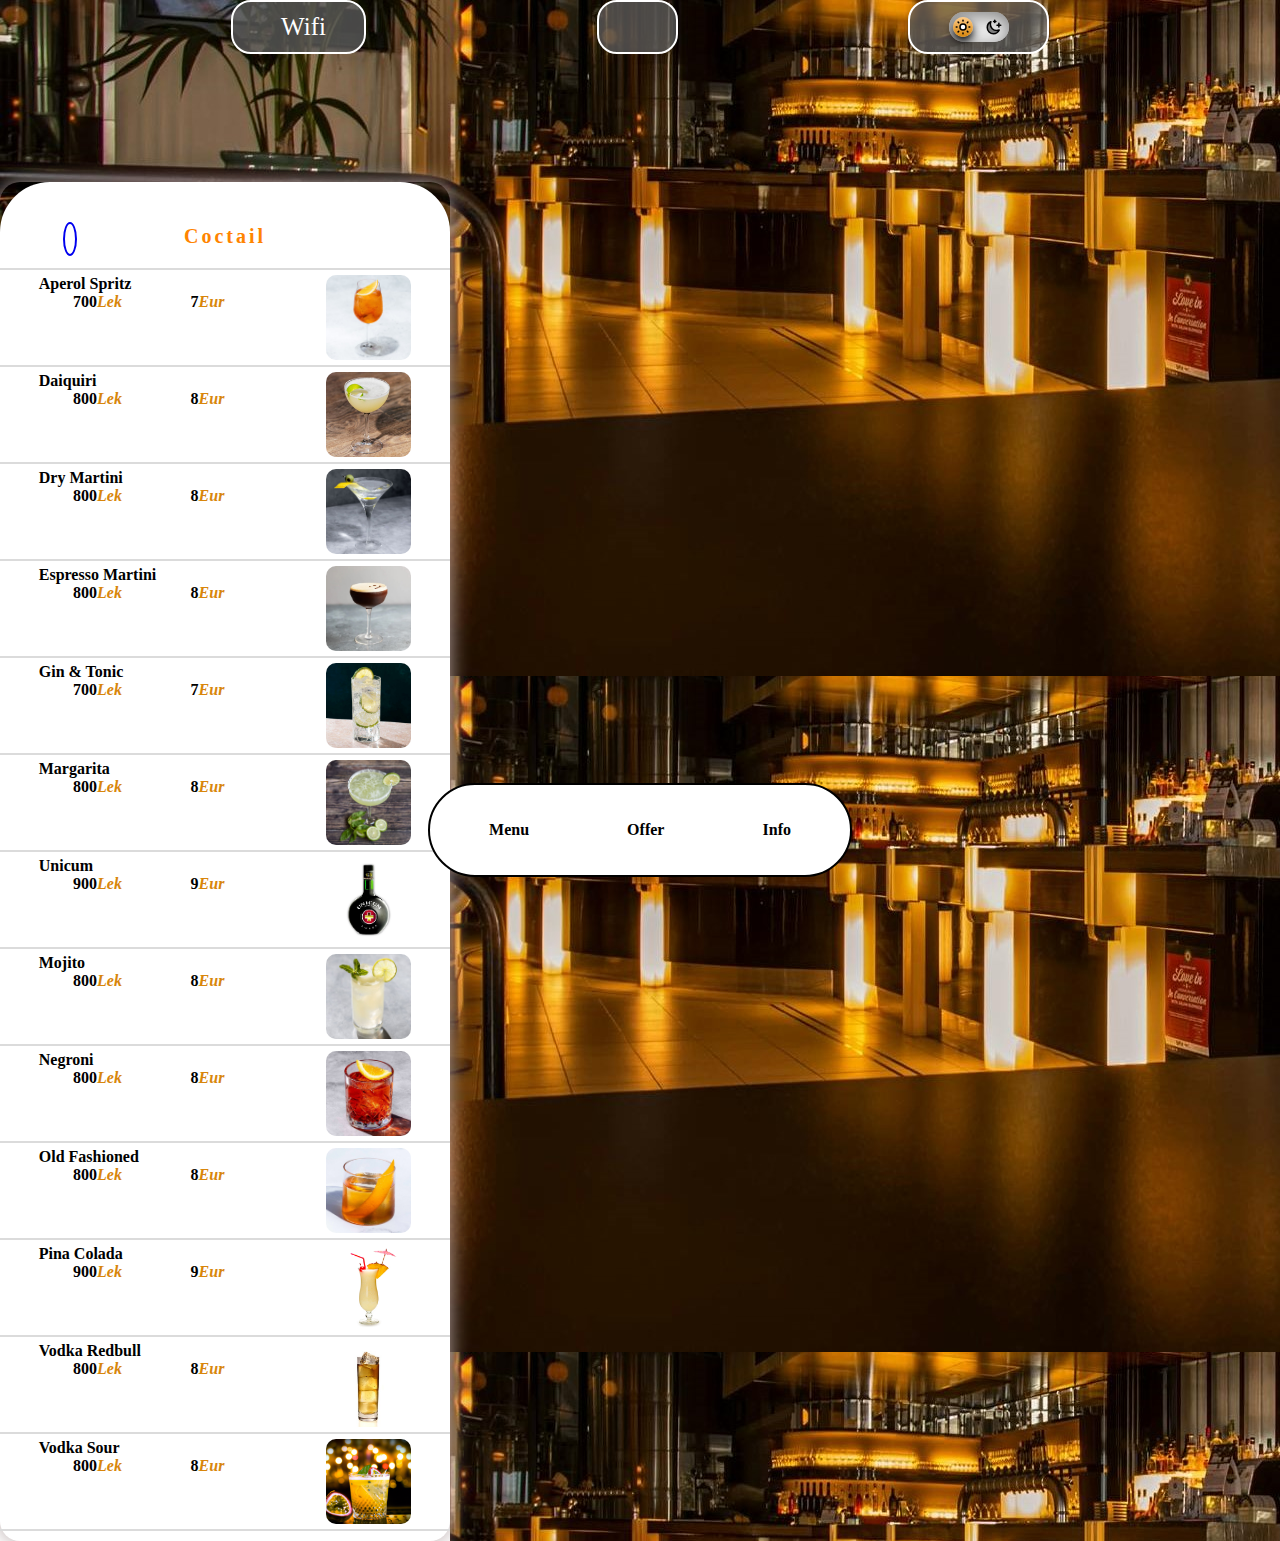
<file: templates/coctail.html>
<!DOCTYPE html>
<html lang="en">
<head>
    <meta charset="UTF-8">
    <meta name="viewport" content="width=device-width, initial-scale=1.0">
    <title>Menu</title>
    <link rel="stylesheet" href="https://cdnjs.cloudflare.com/ajax/libs/font-awesome/6.4.0/css/all.min.css" integrity="sha512-iecdLmaskl7CVkqkXNQ/ZH/XLlvWZOJyj7Yy7tcenmpD1ypASozpmT/E0iPtmFIB46ZmdtAc9eNBvH0H/ZpiBw==" crossorigin="anonymous" referrerpolicy="no-referrer" />
    <link href="https://cdn.jsdelivr.net/npm/bootstrap@5.3.0-alpha3/dist/css/bootstrap.min.css" rel="stylesheet" integrity="sha384-KK94CHFLLe+nY2dmCWGMq91rCGa5gtU4mk92HdvYe+M/SXH301p5ILy+dN9+nJOZ" crossorigin="anonymous">
    <link rel="stylesheet" href="../css/style.css">

</head>
<body>

<div class="container mt-5">
    <div class="navbar">
        <div class="navbar_item cursor" onclick="togglePopup()">
            <i class="fa-solid fa-wifi"></i><span style="padding-left: 10px">Wifi</span>


            <div class="popup" id="popup-1">
                <div class="overlay">
                    <div class="content">
                        <h3>Info</h3>
                        <div class="inside_info mt-5">
                            <h5>Wifi</h5>
                            <p><i class="fa-solid fa-wifi px-3"></i>Name: barBar</p>
                            <p><i class="fa-solid fa-lock px-3"></i>Pass: Bar1234</p>
                        </div>
                        <div class="inside_info mt-5">
                            <h5 data-lang data-lang-al="Na Ndiqni" data-lang-en="Follow Us">Na Ndiqni</h5>
                            <p><i class="fa-brands fa-instagram px-3"></i>bar_Bar</p>
                            <p><i class="fa-brands fa-tiktok px-3"></i>bar_Bar</p>
                        </div>
                        <div class="inside_info mt-5">
                            <h5 data-lang data-lang-al="Kontakto" data-lang-en="Contact Us">Kontakto</h5>
                            <p><i class="fa-brands fa-whatsapp px-3"></i>06XXXXXXX</p>
                            <p><i class="fa-solid fa-at px-3"></i>bar@gmail.com</p>
                        </div>
                        <div class="inside_info mt-5">
                            <h5 data-lang data-lang-al="Orari" data-lang-en="Open Hours">Orari</h5>
                            <p data-lang data-lang-al="Hapet: 8:00am" data-lang-en="Open: 8:00am"><i class="fa-regular fa-clock px-3"></i>Hapet: 8:00am</p>
                            <p data-lang data-lang-al="Mbyllet: 00:00am" data-lang-en="Close: 00:00am"><i class="fa-solid fa-at px-3"></i>Mbyllet: 00:00am</p>
                        </div>
                        <div class="inside_info mt-5">
                            <h5 data-lang data-lang-al="Adresa" data-lang-en="Address">Adresa</h5>
                            <p data-lang data-lang-al="Rruga: Hime Kolli" data-lang-en="Hime Kolli street"><i class="fa-solid fa-location-dot px-3"></i>Rruga: Hime Kolli</p>
                        </div>
                    </div>
                </div>
            </div>

        </div>



        <div class="navbar_item cursor" id="language-selector">
            <i class="fa-solid fa-globe" id="globe-icon"></i>
            <div id="language-options" style="display: none;">
                <p id="lang-al" class="language-option">AL</p>
                <p id="lang-en" class="language-option">EN</p>
            </div>
        </div>

        <div class="navbar_item cursor">
            <input type="checkbox" id="darkemode-toggle">
            <label for="darkemode-toggle">
                <svg width="800px" class="sun" height="30px" viewBox="0 0 24 24" fill="none" xmlns="http://www.w3.org/2000/svg">
                    <path d="M12 3V4M12 20V21M4 12H3M6.31412 6.31412L5.5 5.5M17.6859 6.31412L18.5 5.5M6.31412 17.69L5.5 18.5001M17.6859 17.69L18.5 18.5001M21 12H20M16 12C16 14.2091 14.2091 16 12 16C9.79086 16 8 14.2091 8 12C8 9.79086 9.79086 8 12 8C14.2091 8 16 9.79086 16 12Z" stroke="#000000" stroke-width="2" stroke-linecap="round" stroke-linejoin="round"/>
                </svg>
                <svg width="800px" class="moon" height="30px" viewBox="0 0 24 24" fill="none" xmlns="http://www.w3.org/2000/svg">
                    <path d="M13 6V3M18.5 12V7M14.5 4.5H11.5M21 9.5H16M15.5548 16.8151C16.7829 16.8151 17.9493 16.5506 19 16.0754C17.6867 18.9794 14.7642 21 11.3698 21C6.74731 21 3 17.2527 3 12.6302C3 9.23576 5.02061 6.31331 7.92462 5C7.44944 6.05072 7.18492 7.21708 7.18492 8.44523C7.18492 13.0678 10.9322 16.8151 15.5548 16.8151Z" stroke="#000000" stroke-width="2" stroke-linecap="round" stroke-linejoin="round"/>
                </svg>
            </label>
        </div>
    </div>
</div>


<div class="container-fluid container_bg">
    <div class="container_item mt-5 mb-5">
        <a href="../index.html"><i class="fa-solid fa-arrow-left"></i></a>
        <h4 data-lang data-lang-al="Koktail" data-lang-en="Coctail">Koktail</h4>
        <div class="row" style="margin-right: 0; margin-left: 0;">
            <div class="col-12 item">
              <div class="desc">
                <p>Aperol Spritz</p>
                <div class="price">
                  <p>700<span>Lek</span></p><p>7<span>Eur</span></p>
                </div>
              </div>
              <img src="../image/aperol-spritz.jpg" alt="image">
            </div>
            <div class="col-12 item">
              <div class="desc">
                <p>Daiquiri</p>
                <div class="price">
                  <p>800<span>Lek</span></p><p>8<span>Eur</span></p>
                </div>
              </div>
              <img src="../image/daiquiri.jpg" alt="image">
            </div>
            <div class="col-12 item">
              <div class="desc">
                <p>Dry Martini</p>
                <div class="price">
                  <p>800<span>Lek</span></p><p>8<span>Eur</span></p>
                </div>
              </div>
              <img src="../image/drymartini.jpg" alt="image">
            </div>
            <div class="col-12 item">
              <div class="desc">
                <p>Espresso Martini</p>
                <div class="price">
                  <p>800<span>Lek</span></p><p>8<span>Eur</span></p>
                </div>
              </div>
              <img src="../image/espresso_martini.jpg" alt="image">
            </div>
            <div class="col-12 item">
              <div class="desc">
                <p>Gin & Tonic</p>
                <div class="price">
                  <p>700<span>Lek</span></p><p>7<span>Eur</span></p>
                </div>
              </div>
              <img src="../image/gin-and-tonic.jpg" alt="image">
            </div>
            <div class="col-12 item">
              <div class="desc">
                <p>Margarita</p>
                <div class="price">
                  <p>800<span>Lek</span></p><p>8<span>Eur</span></p>
                </div>
              </div>
              <img src="../image/margarita.jpg" alt="image">
            </div>
            <div class="col-12 item">
              <div class="desc">
                <p>Unicum</p>
                <div class="price">
                  <p>900<span>Lek</span></p><p>9<span>Eur</span></p>
                </div>
              </div>
              <img src="../image/uniqum.png" alt="image">
            </div>
            <div class="col-12 item">
              <div class="desc">
                <p>Mojito</p>
                <div class="price">
                  <p>800<span>Lek</span></p><p>8<span>Eur</span></p>
                </div>
              </div>
              <img src="../image/mojito.jpg" alt="image">
            </div>
            <div class="col-12 item">
              <div class="desc">
                <p>Negroni</p>
                <div class="price">
                  <p>800<span>Lek</span></p><p>8<span>Eur</span></p>
                </div>
              </div>
              <img src="../image/negroni.jpg" alt="image">
            </div>
            <div class="col-12 item">
              <div class="desc">
                <p>Old Fashioned</p>
                <div class="price">
                  <p>800<span>Lek</span></p><p>8<span>Eur</span></p>
                </div>
              </div>
              <img src="../image/old-fashioned.jpg" alt="image">
            </div>
            <div class="col-12 item">
              <div class="desc">
                <p>Pina Colada</p>
                <div class="price">
                  <p>900<span>Lek</span></p><p>9<span>Eur</span></p>
                </div>
              </div>
              <img src="../image/pina-colada.jpg" alt="image">
            </div>
            <div class="col-12 item">
              <div class="desc">
                <p>Vodka Redbull</p>
                <div class="price">
                  <p>800<span>Lek</span></p><p>8<span>Eur</span></p>
                </div>
              </div>
              <img src="../image/vodka-red-bull.jpg" alt="image">
            </div>
            <div class="col-12 item">
              <div class="desc">
                <p>Vodka Sour</p>
                <div class="price">
                  <p>800<span>Lek</span></p><p>8<span>Eur</span></p>
                </div>
              </div>
              <img src="../image/vodka-sour.png" alt="image">
            </div>

            <div class="col-12 item">
              <div class="desc">
                <p></p>
                <div class="price">
                </div>
              </div>
            </div>
        </div>
    </div>
</div>

<div class="toggler_menu">
    <a href="../index.html" class="toggler_item">
        <p style="cursor: pointer; display: grid; justify-items: center"><i class="fa-solid fa-clipboard-list"></i>Menu</p>
    </a>
    <a href="offer.html" class="toggler_item">
        <p style="cursor: pointer; display: grid; justify-items: center"><i class="fa-solid fa-tags"></i>Offer</p>
    </a>
    <a class="toggler_item" onclick="togglePopup()">
        <p style="cursor: pointer; display: grid; justify-items: center"><i class="fa-solid fa-circle-info"></i>Info</p>
    </a>
</div>



<script src="../js/main.js"></script>
<script src="https://cdn.jsdelivr.net/npm/bootstrap@5.3.3/dist/js/bootstrap.min.js" integrity="sha384-0pUGZvbkm6XF6gxjEnlmuGrJXVbNuzT9qBBavbLwCsOGabYfZo0T0to5eqruptLy" crossorigin="anonymous"></script>
</body>
</html>
</file>
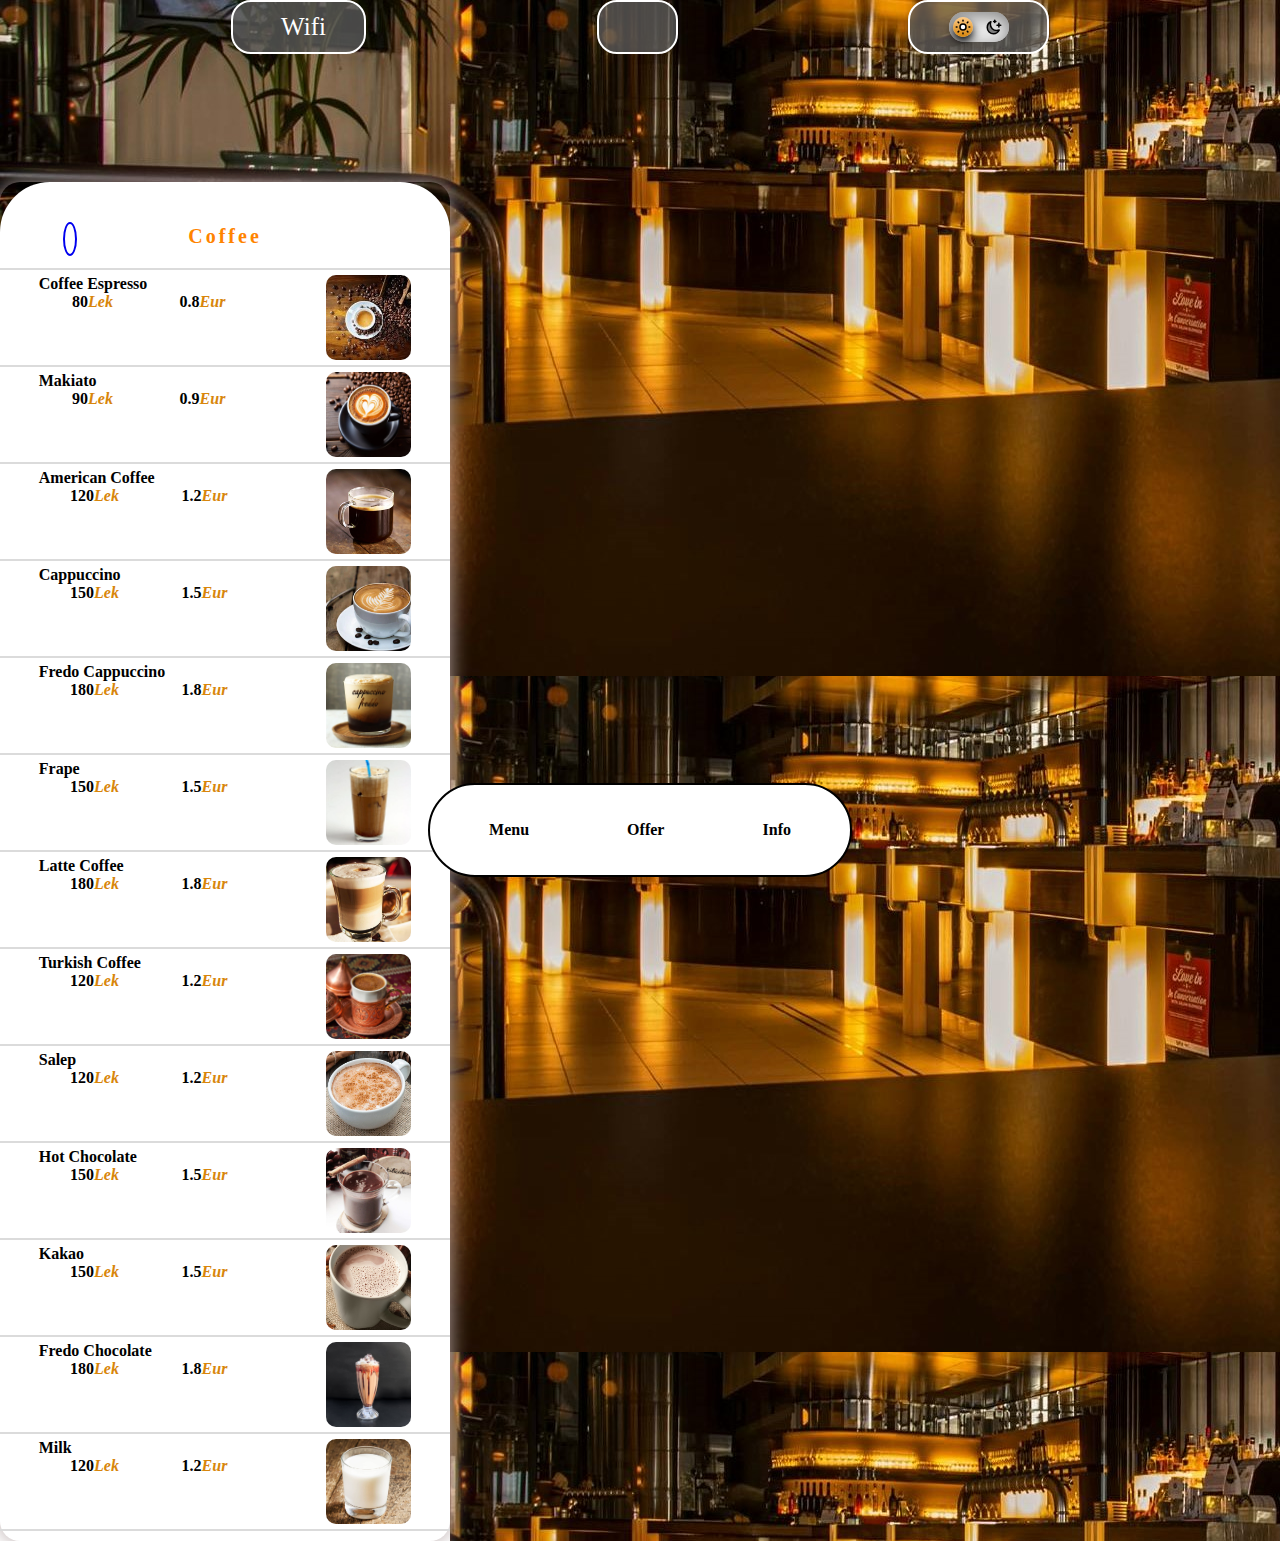
<file: templates/coffe.html>
<!DOCTYPE html>
<html lang="en">
<head>
    <meta charset="UTF-8">
    <meta name="viewport" content="width=device-width, initial-scale=1.0">
    <title>Menu</title>
    <link rel="stylesheet" href="https://cdnjs.cloudflare.com/ajax/libs/font-awesome/6.4.0/css/all.min.css" integrity="sha512-iecdLmaskl7CVkqkXNQ/ZH/XLlvWZOJyj7Yy7tcenmpD1ypASozpmT/E0iPtmFIB46ZmdtAc9eNBvH0H/ZpiBw==" crossorigin="anonymous" referrerpolicy="no-referrer" />
    <link href="https://cdn.jsdelivr.net/npm/bootstrap@5.3.0-alpha3/dist/css/bootstrap.min.css" rel="stylesheet" integrity="sha384-KK94CHFLLe+nY2dmCWGMq91rCGa5gtU4mk92HdvYe+M/SXH301p5ILy+dN9+nJOZ" crossorigin="anonymous">
    <link rel="stylesheet" href="../css/style.css">

</head>
<body>

<div class="container mt-5">
    <div class="navbar">
        <div class="navbar_item cursor" onclick="togglePopup()">
            <i class="fa-solid fa-wifi"></i><span style="padding-left: 10px">Wifi</span>


            <div class="popup" id="popup-1">
                <div class="overlay">
                    <div class="content">
                        <h3>Info</h3>
                        <div class="inside_info mt-5">
                            <h5>Wifi</h5>
                            <p><i class="fa-solid fa-wifi px-3"></i>Name: barBar</p>
                            <p><i class="fa-solid fa-lock px-3"></i>Pass: Bar1234</p>
                        </div>
                        <div class="inside_info mt-5">
                            <h5 data-lang data-lang-al="Na Ndiqni" data-lang-en="Follow Us">Na Ndiqni</h5>
                            <p><i class="fa-brands fa-instagram px-3"></i>bar_Bar</p>
                            <p><i class="fa-brands fa-tiktok px-3"></i>bar_Bar</p>
                        </div>
                        <div class="inside_info mt-5">
                            <h5 data-lang data-lang-al="Kontakto" data-lang-en="Contact Us">Kontakto</h5>
                            <p><i class="fa-brands fa-whatsapp px-3"></i>06XXXXXXX</p>
                            <p><i class="fa-solid fa-at px-3"></i>bar@gmail.com</p>
                        </div>
                        <div class="inside_info mt-5">
                            <h5 data-lang data-lang-al="Orari" data-lang-en="Open Hours">Orari</h5>
                            <p data-lang data-lang-al="Hapet: 8:00am" data-lang-en="Open: 8:00am"><i class="fa-regular fa-clock px-3"></i>Hapet: 8:00am</p>
                            <p data-lang data-lang-al="Mbyllet: 00:00am" data-lang-en="Close: 00:00am"><i class="fa-solid fa-at px-3"></i>Mbyllet: 00:00am</p>
                        </div>
                        <div class="inside_info mt-5">
                            <h5 data-lang data-lang-al="Adresa" data-lang-en="Address">Adresa</h5>
                            <p data-lang data-lang-al="Rruga: Hime Kolli" data-lang-en="Hime Kolli street"><i class="fa-solid fa-location-dot px-3"></i>Rruga: Hime Kolli</p>
                        </div>
                    </div>
                </div>
            </div>

        </div>



        <div class="navbar_item cursor" id="language-selector">
            <i class="fa-solid fa-globe" id="globe-icon"></i>
            <div id="language-options" style="display: none;">
                <p id="lang-al" class="language-option">AL</p>
                <p id="lang-en" class="language-option">EN</p>
            </div>
        </div>

        <div class="navbar_item cursor">
            <input type="checkbox" id="darkemode-toggle">
            <label for="darkemode-toggle">
                <svg width="800px" class="sun" height="30px" viewBox="0 0 24 24" fill="none" xmlns="http://www.w3.org/2000/svg">
                    <path d="M12 3V4M12 20V21M4 12H3M6.31412 6.31412L5.5 5.5M17.6859 6.31412L18.5 5.5M6.31412 17.69L5.5 18.5001M17.6859 17.69L18.5 18.5001M21 12H20M16 12C16 14.2091 14.2091 16 12 16C9.79086 16 8 14.2091 8 12C8 9.79086 9.79086 8 12 8C14.2091 8 16 9.79086 16 12Z" stroke="#000000" stroke-width="2" stroke-linecap="round" stroke-linejoin="round"/>
                </svg>
                <svg width="800px" class="moon" height="30px" viewBox="0 0 24 24" fill="none" xmlns="http://www.w3.org/2000/svg">
                    <path d="M13 6V3M18.5 12V7M14.5 4.5H11.5M21 9.5H16M15.5548 16.8151C16.7829 16.8151 17.9493 16.5506 19 16.0754C17.6867 18.9794 14.7642 21 11.3698 21C6.74731 21 3 17.2527 3 12.6302C3 9.23576 5.02061 6.31331 7.92462 5C7.44944 6.05072 7.18492 7.21708 7.18492 8.44523C7.18492 13.0678 10.9322 16.8151 15.5548 16.8151Z" stroke="#000000" stroke-width="2" stroke-linecap="round" stroke-linejoin="round"/>
                </svg>
            </label>
        </div>
    </div>
</div>


<div class="container-fluid container_bg">
    <div class="container_item mt-5 mb-5">
        <a href="index.html"><i class="fa-solid fa-arrow-left"></i></a>
        <h4 data-lang data-lang-al="Kafe" data-lang-en="Coffee">Kafe</h4>
        <div class="row" style="margin-right: 0; margin-left: 0;">
            <div class="col-12 item">
              <div class="desc">
                <p data-lang data-lang-al="Kafe Ekspres" data-lang-en="Coffee Espresso">Kafe Ekspres</p>
                <div class="price">
                  <p>80<span>Lek</span></p><p>0.8<span>Eur</span></p>
                </div>
              </div>
              <img src="../image/cofe.jpeg" alt="image">
            </div>
            <div class="col-12 item">
              <div class="desc">
                <p>Makiato</p>
                <div class="price">
                  <p>90<span>Lek</span></p><p>0.9<span>Eur</span></p>
                </div>
              </div>
              <img src="../image/coffee.jpg" alt="image">
            </div>
            <div class="col-12 item">
              <div class="desc">
                <p data-lang data-lang-al="Kafe Americane" data-lang-en="American Coffee">Kafe Americane</p>
                <div class="price">
                  <p>120<span>Lek</span></p><p>1.2<span>Eur</span></p>
                </div>
              </div>
              <img src="../image/american-coffee.jpg" alt="image">
            </div>
            <div class="col-12 item">
              <div class="desc">
                <p data-lang data-lang-al="Kapucino" data-lang-en="Cappuccino">Kapucino</p>
                <div class="price">
                  <p>150<span>Lek</span></p><p>1.5<span>Eur</span></p>
                </div>
              </div>
              <img src="../image/kapuchino.jpg" alt="image">
            </div>
            <div class="col-12 item">
              <div class="desc">
                <p data-lang data-lang-al="Kapucino Fredo" data-lang-en="Fredo Cappuccino">Kapucino Fredo</p>
                <div class="price">
                  <p>180<span>Lek</span></p><p>1.8<span>Eur</span></p>
                </div>
              </div>
              <img src="../image/fredo_kapuchino.jpg" alt="image">
            </div>
            <div class="col-12 item">
              <div class="desc">
                <p>Frape</p>
                <div class="price">
                  <p>150<span>Lek</span></p><p>1.5<span>Eur</span></p>
                </div>
              </div>
              <img src="../image/frape.jpg" alt="image">
            </div>
            <div class="col-12 item">
              <div class="desc">
                <p data-lang data-lang-al="Kafe Late" data-lang-en="Latte Coffee">Kafe Late</p>
                <div class="price">
                  <p>180<span>Lek</span></p><p>1.8<span>Eur</span></p>
                </div>
              </div>
              <img src="../image/Latte.jpg" alt="image">
            </div>
            <div class="col-12 item">
              <div class="desc">
                <p data-lang data-lang-al="Kafe Turke" data-lang-en="Turkish Coffee">Kafe Turke</p>
                <div class="price">
                  <p>120<span>Lek</span></p><p>1.2<span>Eur</span></p>
                </div>
              </div>
              <img src="../image/turke.jpg" alt="image">
            </div>
            <div class="col-12 item">
              <div class="desc">
                <p>Salep</p>
                <div class="price">
                  <p>120<span>Lek</span></p><p>1.2<span>Eur</span></p>
                </div>
              </div>
              <img src="../image/salep.jpg" alt="image">
            </div>
            <div class="col-12 item">
              <div class="desc">
                <p data-lang data-lang-al="Cokollate e ngrohte" data-lang-en="Hot Chocolate">Cokollate e ngrohte</p>
                <div class="price">
                  <p>150<span>Lek</span></p><p>1.5<span>Eur</span></p>
                </div>
              </div>
              <img src="../image/cokollatengrohte.jpg" alt="image">
            </div>
            <div class="col-12 item">
              <div class="desc">
                <p>Kakao</p>
                <div class="price">
                  <p>150<span>Lek</span></p><p>1.5<span>Eur</span></p>
                </div>
              </div>
              <img src="../image/kakao.jpeg" alt="image">
            </div>
            <div class="col-12 item">
              <div class="desc">
                <p data-lang data-lang-al="Cokollate e ftohte" data-lang-en="Fredo Chocolate">Cokollate e ftohte</p>
                <div class="price">
                  <p>180<span>Lek</span></p><p>1.8<span>Eur</span></p>
                </div>
              </div>
              <img src="../image/cokollateftohte.jpg" alt="image">
            </div>
            <div class="col-12 item">
              <div class="desc">
                <p data-lang data-lang-al="Qumesht" data-lang-en="Milk">Qumesht</p>
                <div class="price">
                  <p>120<span>Lek</span></p><p>1.2<span>Eur</span></p>
                </div>
              </div>
              <img src="../image/qumesht.jpeg" alt="image">
            </div>
            <div class="col-12 item">
              <div class="desc">
                <p></p>
                <div class="price">
                </div>
              </div>
            </div>
        </div>
    </div>
</div>

<div class="toggler_menu">
    <a href="index.html" class="toggler_item">
        <p style="cursor: pointer; display: grid; justify-items: center"><i class="fa-solid fa-clipboard-list"></i>Menu</p>
    </a>
    <a href="offer.html" class="toggler_item">
        <p style="cursor: pointer; display: grid; justify-items: center"><i class="fa-solid fa-tags"></i>Offer</p>
    </a>
    <a class="toggler_item" onclick="togglePopup()">
        <p style="cursor: pointer; display: grid; justify-items: center"><i class="fa-solid fa-circle-info"></i>Info</p>
    </a>
</div>



<script src="../js/main.js"></script>
<script src="https://cdn.jsdelivr.net/npm/bootstrap@5.3.3/dist/js/bootstrap.min.js" integrity="sha384-0pUGZvbkm6XF6gxjEnlmuGrJXVbNuzT9qBBavbLwCsOGabYfZo0T0to5eqruptLy" crossorigin="anonymous"></script>
</body>
</html>
</file>
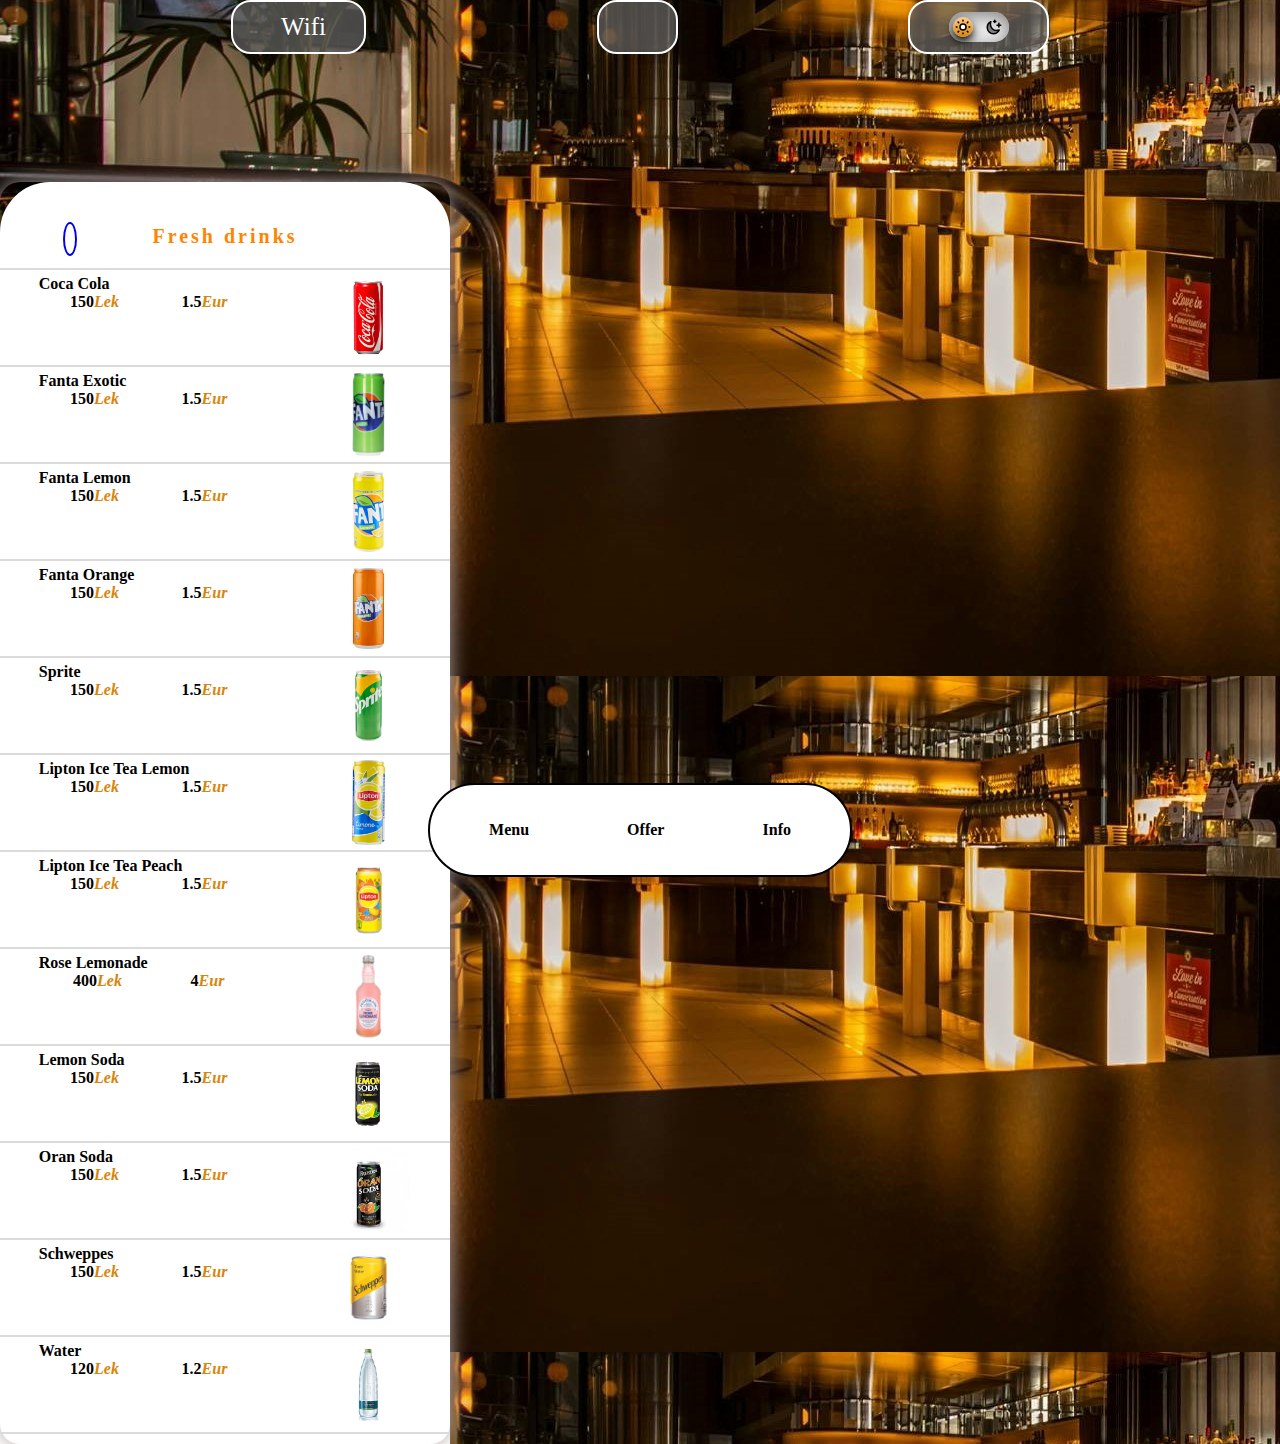
<file: templates/fresh_drinks.html>
<!DOCTYPE html>
<html lang="en">
<head>
    <meta charset="UTF-8">
    <meta name="viewport" content="width=device-width, initial-scale=1.0">
    <title>Menu</title>
    <link rel="stylesheet" href="https://cdnjs.cloudflare.com/ajax/libs/font-awesome/6.4.0/css/all.min.css" integrity="sha512-iecdLmaskl7CVkqkXNQ/ZH/XLlvWZOJyj7Yy7tcenmpD1ypASozpmT/E0iPtmFIB46ZmdtAc9eNBvH0H/ZpiBw==" crossorigin="anonymous" referrerpolicy="no-referrer" />
    <link href="https://cdn.jsdelivr.net/npm/bootstrap@5.3.0-alpha3/dist/css/bootstrap.min.css" rel="stylesheet" integrity="sha384-KK94CHFLLe+nY2dmCWGMq91rCGa5gtU4mk92HdvYe+M/SXH301p5ILy+dN9+nJOZ" crossorigin="anonymous">
    <link rel="stylesheet" href="../css/style.css">

</head>
<body>

<div class="container mt-5">
    <div class="navbar">
        <div class="navbar_item cursor" onclick="togglePopup()">
            <i class="fa-solid fa-wifi"></i><span style="padding-left: 10px">Wifi</span>


            <div class="popup" id="popup-1">
                <div class="overlay">
                    <div class="content">
                        <h3>Info</h3>
                        <div class="inside_info mt-5">
                            <h5>Wifi</h5>
                            <p><i class="fa-solid fa-wifi px-3"></i>Name: barBar</p>
                            <p><i class="fa-solid fa-lock px-3"></i>Pass: Bar1234</p>
                        </div>
                        <div class="inside_info mt-5">
                            <h5 data-lang data-lang-al="Na Ndiqni" data-lang-en="Follow Us">Na Ndiqni</h5>
                            <p><i class="fa-brands fa-instagram px-3"></i>bar_Bar</p>
                            <p><i class="fa-brands fa-tiktok px-3"></i>bar_Bar</p>
                        </div>
                        <div class="inside_info mt-5">
                            <h5 data-lang data-lang-al="Kontakto" data-lang-en="Contact Us">Kontakto</h5>
                            <p><i class="fa-brands fa-whatsapp px-3"></i>06XXXXXXX</p>
                            <p><i class="fa-solid fa-at px-3"></i>bar@gmail.com</p>
                        </div>
                        <div class="inside_info mt-5">
                            <h5 data-lang data-lang-al="Orari" data-lang-en="Open Hours">Orari</h5>
                            <p data-lang data-lang-al="Hapet: 8:00am" data-lang-en="Open: 8:00am"><i class="fa-regular fa-clock px-3"></i>Hapet: 8:00am</p>
                            <p data-lang data-lang-al="Mbyllet: 00:00am" data-lang-en="Close: 00:00am"><i class="fa-solid fa-at px-3"></i>Mbyllet: 00:00am</p>
                        </div>
                        <div class="inside_info mt-5">
                            <h5 data-lang data-lang-al="Adresa" data-lang-en="Address">Adresa</h5>
                            <p data-lang data-lang-al="Rruga: Hime Kolli" data-lang-en="Hime Kolli street"><i class="fa-solid fa-location-dot px-3"></i>Rruga: Hime Kolli</p>
                        </div>
                    </div>
                </div>
            </div>

        </div>



        <div class="navbar_item cursor" id="language-selector">
            <i class="fa-solid fa-globe" id="globe-icon"></i>
            <div id="language-options" style="display: none;">
                <p id="lang-al" class="language-option">AL</p>
                <p id="lang-en" class="language-option">EN</p>
            </div>
        </div>

        <div class="navbar_item cursor">
            <input type="checkbox" id="darkemode-toggle">
            <label for="darkemode-toggle">
                <svg width="800px" class="sun" height="30px" viewBox="0 0 24 24" fill="none" xmlns="http://www.w3.org/2000/svg">
                    <path d="M12 3V4M12 20V21M4 12H3M6.31412 6.31412L5.5 5.5M17.6859 6.31412L18.5 5.5M6.31412 17.69L5.5 18.5001M17.6859 17.69L18.5 18.5001M21 12H20M16 12C16 14.2091 14.2091 16 12 16C9.79086 16 8 14.2091 8 12C8 9.79086 9.79086 8 12 8C14.2091 8 16 9.79086 16 12Z" stroke="#000000" stroke-width="2" stroke-linecap="round" stroke-linejoin="round"/>
                </svg>
                <svg width="800px" class="moon" height="30px" viewBox="0 0 24 24" fill="none" xmlns="http://www.w3.org/2000/svg">
                    <path d="M13 6V3M18.5 12V7M14.5 4.5H11.5M21 9.5H16M15.5548 16.8151C16.7829 16.8151 17.9493 16.5506 19 16.0754C17.6867 18.9794 14.7642 21 11.3698 21C6.74731 21 3 17.2527 3 12.6302C3 9.23576 5.02061 6.31331 7.92462 5C7.44944 6.05072 7.18492 7.21708 7.18492 8.44523C7.18492 13.0678 10.9322 16.8151 15.5548 16.8151Z" stroke="#000000" stroke-width="2" stroke-linecap="round" stroke-linejoin="round"/>
                </svg>
            </label>
        </div>
    </div>
</div>


<div class="container-fluid container_bg">
    <div class="container_item mt-5 mb-5">
        <a href="index.html"><i class="fa-solid fa-arrow-left"></i></a>
        <h4 data-lang data-lang-al="Pije freskuese" data-lang-en="Fresh drinks">Pije freskuese</h4>
        <div class="row" style="margin-right: 0; margin-left: 0;">
            <div class="col-12 item">
              <div class="desc">
                <p>Coca Cola</p>
                <div class="price">
                  <p>150<span>Lek</span></p><p>1.5<span>Eur</span></p>
                </div>
              </div>
              <img src="../image/Cola.jpg" alt="image">
            </div>
            <div class="col-12 item">
              <div class="desc">
                <p>Fanta Exotic</p>
                <div class="price">
                  <p>150<span>Lek</span></p><p>1.5<span>Eur</span></p>
                </div>
              </div>
              <img src="../image/fanta-exotic.jpg" alt="image">
            </div>
            <div class="col-12 item">
              <div class="desc">
                <p>Fanta Lemon</p>
                <div class="price">
                  <p>150<span>Lek</span></p><p>1.5<span>Eur</span></p>
                </div>
              </div>
              <img src="../image/fanta-lemon.jpg" alt="image">
            </div>
            <div class="col-12 item">
              <div class="desc">
                <p>Fanta Orange</p>
                <div class="price">
                  <p>150<span>Lek</span></p><p>1.5<span>Eur</span></p>
                </div>
              </div>
              <img src="../image/fanta-portokall.jpeg" alt="image">
            </div>
            <div class="col-12 item">
              <div class="desc">
                <p>Sprite</p>
                <div class="price">
                  <p>150<span>Lek</span></p><p>1.5<span>Eur</span></p>
                </div>
              </div>
              <img src="../image/sprite.jpg" alt="image">
            </div>
            <div class="col-12 item">
              <div class="desc">
                <p>Lipton Ice Tea Lemon</p>
                <div class="price">
                  <p>150<span>Lek</span></p><p>1.5<span>Eur</span></p>
                </div>
              </div>
              <img src="../image/lipton-lemon.jpg" alt="image">
            </div>
            <div class="col-12 item">
              <div class="desc">
                <p>Lipton Ice Tea Peach</p>
                <div class="price">
                  <p>150<span>Lek</span></p><p>1.5<span>Eur</span></p>
                </div>
              </div>
              <img src="../image/lipton-pjeshk.png" alt="image">
            </div>
            <div class="col-12 item">
              <div class="desc">
                <p>Rose Lemonade</p>
                <div class="price">
                  <p>400<span>Lek</span></p><p>4<span>Eur</span></p>
                </div>
              </div>
              <img src="../image/rose-lemonade.jpg" alt="image">
            </div>
            <div class="col-12 item">
              <div class="desc">
                <p>Lemon Soda</p>
                <div class="price">
                  <p>150<span>Lek</span></p><p>1.5<span>Eur</span></p>
                </div>
              </div>
              <img src="../image/lemonsoda.jpg" alt="image">
            </div>
            <div class="col-12 item">
              <div class="desc">
                <p>Oran Soda</p>
                <div class="price">
                  <p>150<span>Lek</span></p><p>1.5<span>Eur</span></p>
                </div>
              </div>
              <img src="../image/oransoda.jpg" alt="image">
            </div>
            <div class="col-12 item">
              <div class="desc">
                <p>Schweppes</p>
                <div class="price">
                  <p>150<span>Lek</span></p><p>1.5<span>Eur</span></p>
                </div>
              </div>
              <img src="../image/schweppes.png" alt="image">
            </div>
            <div class="col-12 item">
              <div class="desc">
                <p data-lang data-lang-al="Uje" data-lang-en="Water">Uje</p>
                <div class="price">
                  <p>120<span>Lek</span></p><p>1.2<span>Eur</span></p>
                </div>
              </div>
              <img src="../image/San-Bernardo.png" alt="image">
            </div>

            <div class="col-12 item">
              <div class="desc">
                <p></p>
                <div class="price">
                </div>
              </div>
            </div>
        </div>
    </div>
</div>

<div class="toggler_menu">
    <a href="index.html" class="toggler_item">
        <p style="cursor: pointer; display: grid; justify-items: center"><i class="fa-solid fa-clipboard-list"></i>Menu</p>
    </a>
    <a href="offer.html" class="toggler_item">
        <p style="cursor: pointer; display: grid; justify-items: center"><i class="fa-solid fa-tags"></i>Offer</p>
    </a>
    <a class="toggler_item" onclick="togglePopup()">
        <p style="cursor: pointer; display: grid; justify-items: center"><i class="fa-solid fa-circle-info"></i>Info</p>
    </a>
</div>



<script src="../js/main.js"></script>
<script src="https://cdn.jsdelivr.net/npm/bootstrap@5.3.3/dist/js/bootstrap.min.js" integrity="sha384-0pUGZvbkm6XF6gxjEnlmuGrJXVbNuzT9qBBavbLwCsOGabYfZo0T0to5eqruptLy" crossorigin="anonymous"></script>
</body>
</html>
</file>
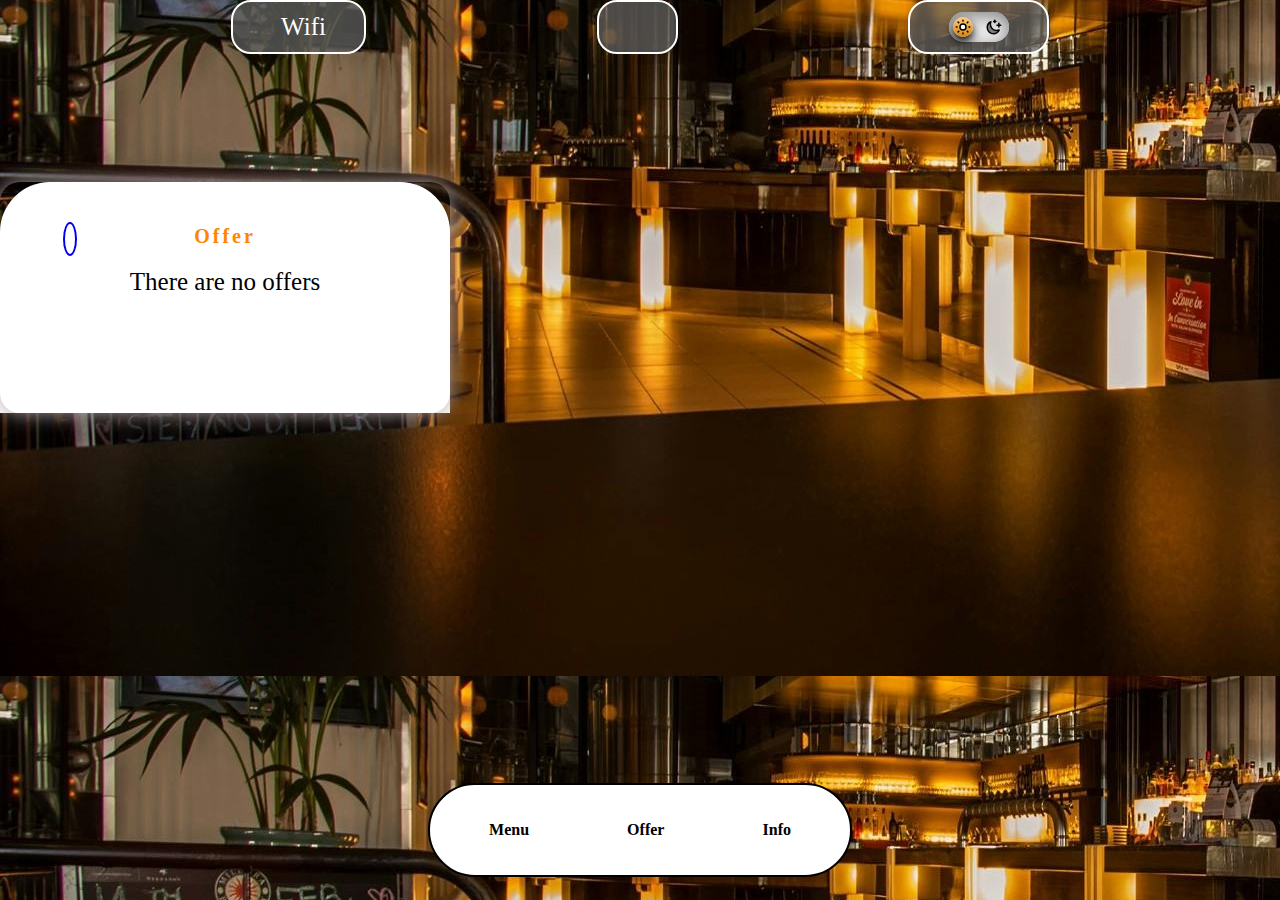
<file: templates/offer.html>
<!DOCTYPE html>
<html lang="en">
<head>
    <meta charset="UTF-8">
    <meta name="viewport" content="width=device-width, initial-scale=1.0">
    <title>Menu</title>
    <link rel="stylesheet" href="https://cdnjs.cloudflare.com/ajax/libs/font-awesome/6.4.0/css/all.min.css" integrity="sha512-iecdLmaskl7CVkqkXNQ/ZH/XLlvWZOJyj7Yy7tcenmpD1ypASozpmT/E0iPtmFIB46ZmdtAc9eNBvH0H/ZpiBw==" crossorigin="anonymous" referrerpolicy="no-referrer" />
    <link href="https://cdn.jsdelivr.net/npm/bootstrap@5.3.0-alpha3/dist/css/bootstrap.min.css" rel="stylesheet" integrity="sha384-KK94CHFLLe+nY2dmCWGMq91rCGa5gtU4mk92HdvYe+M/SXH301p5ILy+dN9+nJOZ" crossorigin="anonymous">
    <link rel="stylesheet" href="../css/style.css">

</head>
<body>

<div class="container mt-5">
    <div class="navbar">
        <div class="navbar_item cursor" onclick="togglePopup()">
            <i class="fa-solid fa-wifi"></i><span style="padding-left: 10px">Wifi</span>


            <div class="popup" id="popup-1">
                <div class="overlay">
                    <div class="content">
                        <h3>Info</h3>
                        <div class="inside_info mt-5">
                            <h5>Wifi</h5>
                            <p><i class="fa-solid fa-wifi px-3"></i>Name: barBar</p>
                            <p><i class="fa-solid fa-lock px-3"></i>Pass: Bar1234</p>
                        </div>
                        <div class="inside_info mt-5">
                            <h5 data-lang data-lang-al="Na Ndiqni" data-lang-en="Follow Us">Na Ndiqni</h5>
                            <p><i class="fa-brands fa-instagram px-3"></i>bar_Bar</p>
                            <p><i class="fa-brands fa-tiktok px-3"></i>bar_Bar</p>
                        </div>
                        <div class="inside_info mt-5">
                            <h5 data-lang data-lang-al="Kontakto" data-lang-en="Contact Us">Kontakto</h5>
                            <p><i class="fa-brands fa-whatsapp px-3"></i>06XXXXXXX</p>
                            <p><i class="fa-solid fa-at px-3"></i>bar@gmail.com</p>
                        </div>
                        <div class="inside_info mt-5">
                            <h5 data-lang data-lang-al="Orari" data-lang-en="Open Hours">Orari</h5>
                            <p data-lang data-lang-al="Hapet: 8:00am" data-lang-en="Open: 8:00am"><i class="fa-regular fa-clock px-3"></i>Hapet: 8:00am</p>
                            <p data-lang data-lang-al="Mbyllet: 00:00am" data-lang-en="Close: 00:00am"><i class="fa-solid fa-at px-3"></i>Mbyllet: 00:00am</p>
                        </div>
                        <div class="inside_info mt-5">
                            <h5 data-lang data-lang-al="Adresa" data-lang-en="Address">Adresa</h5>
                            <p data-lang data-lang-al="Rruga: Hime Kolli" data-lang-en="Hime Kolli street"><i class="fa-solid fa-location-dot px-3"></i>Rruga: Hime Kolli</p>
                        </div>
                    </div>
                </div>
            </div>

        </div>



        <div class="navbar_item cursor" id="language-selector">
            <i class="fa-solid fa-globe" id="globe-icon"></i>
            <div id="language-options" style="display: none;">
                <p id="lang-al" class="language-option">AL</p>
                <p id="lang-en" class="language-option">EN</p>
            </div>
        </div>

        <div class="navbar_item cursor">
            <input type="checkbox" id="darkemode-toggle">
            <label for="darkemode-toggle">
                <svg width="800px" class="sun" height="30px" viewBox="0 0 24 24" fill="none" xmlns="http://www.w3.org/2000/svg">
                    <path d="M12 3V4M12 20V21M4 12H3M6.31412 6.31412L5.5 5.5M17.6859 6.31412L18.5 5.5M6.31412 17.69L5.5 18.5001M17.6859 17.69L18.5 18.5001M21 12H20M16 12C16 14.2091 14.2091 16 12 16C9.79086 16 8 14.2091 8 12C8 9.79086 9.79086 8 12 8C14.2091 8 16 9.79086 16 12Z" stroke="#000000" stroke-width="2" stroke-linecap="round" stroke-linejoin="round"/>
                </svg>
                <svg width="800px" class="moon" height="30px" viewBox="0 0 24 24" fill="none" xmlns="http://www.w3.org/2000/svg">
                    <path d="M13 6V3M18.5 12V7M14.5 4.5H11.5M21 9.5H16M15.5548 16.8151C16.7829 16.8151 17.9493 16.5506 19 16.0754C17.6867 18.9794 14.7642 21 11.3698 21C6.74731 21 3 17.2527 3 12.6302C3 9.23576 5.02061 6.31331 7.92462 5C7.44944 6.05072 7.18492 7.21708 7.18492 8.44523C7.18492 13.0678 10.9322 16.8151 15.5548 16.8151Z" stroke="#000000" stroke-width="2" stroke-linecap="round" stroke-linejoin="round"/>
                </svg>
            </label>
        </div>
    </div>
</div>


<div class="container-fluid container_bg">
    <div class="container_item mt-5 mb-5">
        <a href="index.html"><i class="fa-solid fa-arrow-left"></i></a>
        <h4 data-lang data-lang-al="Oferta" data-lang-en="Offer">Oferta</h4>
        <div class="offer">
           <p data-lang data-lang-al="Nuk ka Oferta" data-lang-en="There are no offers">There are no offers</p>
           <i class="fa-solid fa-face-sad-cry px-3"></i>
        </div>
    </div>
</div>

<div class="toggler_menu">
    <a href="index.html" class="toggler_item">
        <p style="cursor: pointer; display: grid; justify-items: center"><i class="fa-solid fa-clipboard-list"></i>Menu</p>
    </a>
    <a href="offer.html" class="toggler_item">
        <p style="cursor: pointer; display: grid; justify-items: center"><i class="fa-solid fa-tags"></i>Offer</p>
    </a>
    <a class="toggler_item" onclick="togglePopup()">
        <p style="cursor: pointer; display: grid; justify-items: center"><i class="fa-solid fa-circle-info"></i>Info</p>
    </a>
</div>



<script src="../js/main.js"></script>
<script src="https://cdn.jsdelivr.net/npm/bootstrap@5.3.3/dist/js/bootstrap.min.js" integrity="sha384-0pUGZvbkm6XF6gxjEnlmuGrJXVbNuzT9qBBavbLwCsOGabYfZo0T0to5eqruptLy" crossorigin="anonymous"></script>
</body>
</html>
</file>
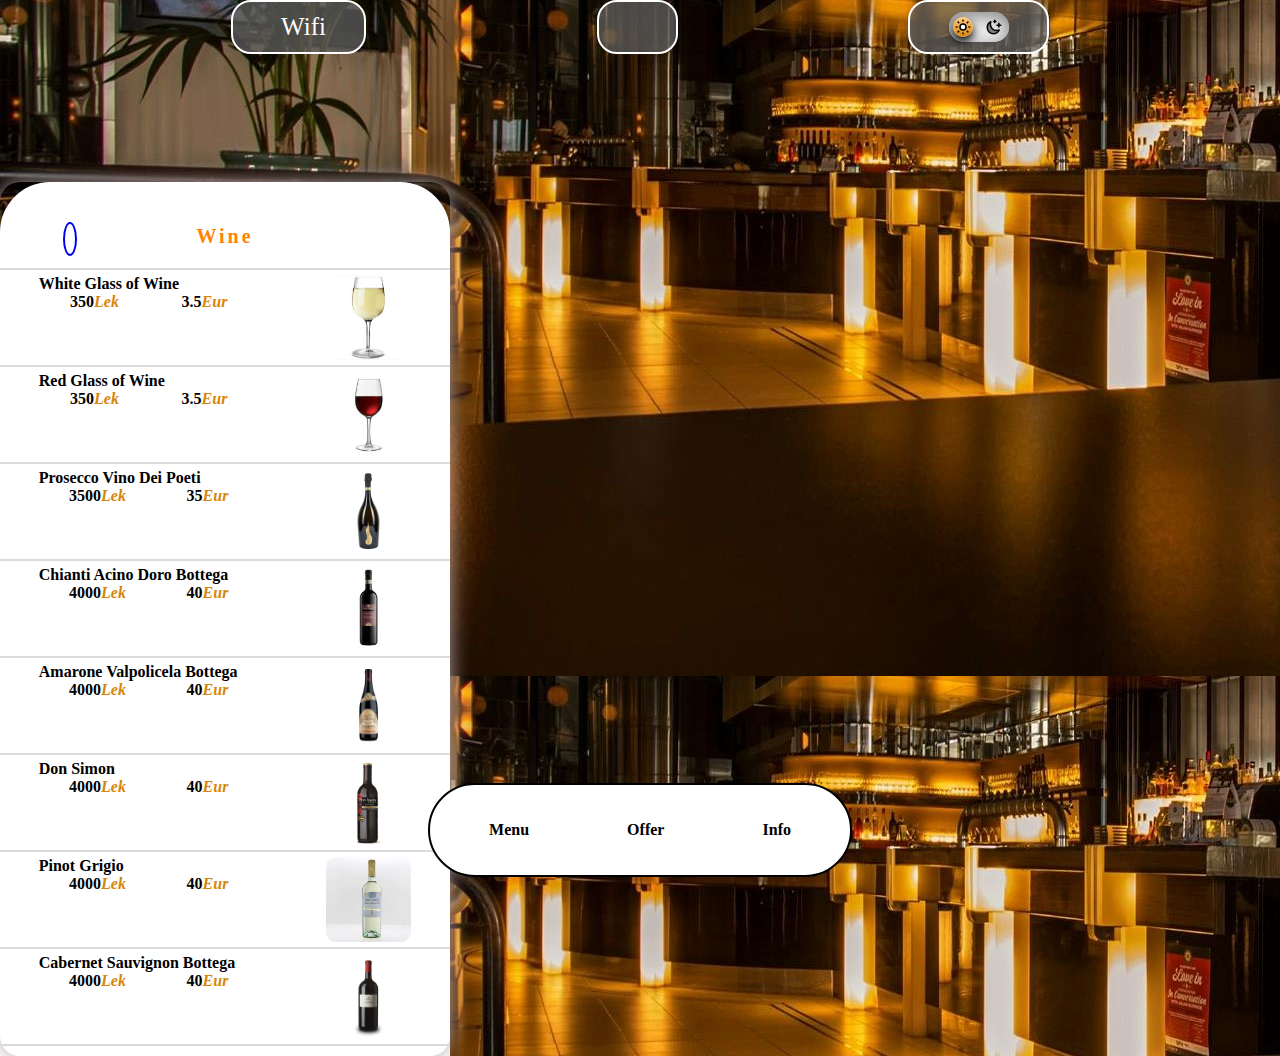
<file: templates/wine.html>
<!DOCTYPE html>
<html lang="en">
<head>
    <meta charset="UTF-8">
    <meta name="viewport" content="width=device-width, initial-scale=1.0">
    <title>Menu</title>
    <link rel="stylesheet" href="https://cdnjs.cloudflare.com/ajax/libs/font-awesome/6.4.0/css/all.min.css" integrity="sha512-iecdLmaskl7CVkqkXNQ/ZH/XLlvWZOJyj7Yy7tcenmpD1ypASozpmT/E0iPtmFIB46ZmdtAc9eNBvH0H/ZpiBw==" crossorigin="anonymous" referrerpolicy="no-referrer" />
    <link href="https://cdn.jsdelivr.net/npm/bootstrap@5.3.0-alpha3/dist/css/bootstrap.min.css" rel="stylesheet" integrity="sha384-KK94CHFLLe+nY2dmCWGMq91rCGa5gtU4mk92HdvYe+M/SXH301p5ILy+dN9+nJOZ" crossorigin="anonymous">
    <link rel="stylesheet" href="../css/style.css">

</head>
<body>

<div class="container mt-5">
    <div class="navbar">
        <div class="navbar_item cursor" onclick="togglePopup()">
            <i class="fa-solid fa-wifi"></i><span style="padding-left: 10px">Wifi</span>


            <div class="popup" id="popup-1">
                <div class="overlay">
                    <div class="content">
                        <h3>Info</h3>
                        <div class="inside_info mt-5">
                            <h5>Wifi</h5>
                            <p><i class="fa-solid fa-wifi px-3"></i>Name: barBar</p>
                            <p><i class="fa-solid fa-lock px-3"></i>Pass: Bar1234</p>
                        </div>
                        <div class="inside_info mt-5">
                            <h5 data-lang data-lang-al="Na Ndiqni" data-lang-en="Follow Us">Na Ndiqni</h5>
                            <p><i class="fa-brands fa-instagram px-3"></i>bar_Bar</p>
                            <p><i class="fa-brands fa-tiktok px-3"></i>bar_Bar</p>
                        </div>
                        <div class="inside_info mt-5">
                            <h5 data-lang data-lang-al="Kontakto" data-lang-en="Contact Us">Kontakto</h5>
                            <p><i class="fa-brands fa-whatsapp px-3"></i>06XXXXXXX</p>
                            <p><i class="fa-solid fa-at px-3"></i>bar@gmail.com</p>
                        </div>
                        <div class="inside_info mt-5">
                            <h5 data-lang data-lang-al="Orari" data-lang-en="Open Hours">Orari</h5>
                            <p data-lang data-lang-al="Hapet: 8:00am" data-lang-en="Open: 8:00am"><i class="fa-regular fa-clock px-3"></i>Hapet: 8:00am</p>
                            <p data-lang data-lang-al="Mbyllet: 00:00am" data-lang-en="Close: 00:00am"><i class="fa-solid fa-at px-3"></i>Mbyllet: 00:00am</p>
                        </div>
                        <div class="inside_info mt-5">
                            <h5 data-lang data-lang-al="Adresa" data-lang-en="Address">Adresa</h5>
                            <p data-lang data-lang-al="Rruga: Hime Kolli" data-lang-en="Hime Kolli street"><i class="fa-solid fa-location-dot px-3"></i>Rruga: Hime Kolli</p>
                        </div>
                    </div>
                </div>
            </div>

        </div>



        <div class="navbar_item cursor" id="language-selector">
            <i class="fa-solid fa-globe" id="globe-icon"></i>
            <div id="language-options" style="display: none;">
                <p id="lang-al" class="language-option">AL</p>
                <p id="lang-en" class="language-option">EN</p>
            </div>
        </div>

        <div class="navbar_item cursor">
            <input type="checkbox" id="darkemode-toggle">
            <label for="darkemode-toggle">
                <svg width="800px" class="sun" height="30px" viewBox="0 0 24 24" fill="none" xmlns="http://www.w3.org/2000/svg">
                    <path d="M12 3V4M12 20V21M4 12H3M6.31412 6.31412L5.5 5.5M17.6859 6.31412L18.5 5.5M6.31412 17.69L5.5 18.5001M17.6859 17.69L18.5 18.5001M21 12H20M16 12C16 14.2091 14.2091 16 12 16C9.79086 16 8 14.2091 8 12C8 9.79086 9.79086 8 12 8C14.2091 8 16 9.79086 16 12Z" stroke="#000000" stroke-width="2" stroke-linecap="round" stroke-linejoin="round"/>
                </svg>
                <svg width="800px" class="moon" height="30px" viewBox="0 0 24 24" fill="none" xmlns="http://www.w3.org/2000/svg">
                    <path d="M13 6V3M18.5 12V7M14.5 4.5H11.5M21 9.5H16M15.5548 16.8151C16.7829 16.8151 17.9493 16.5506 19 16.0754C17.6867 18.9794 14.7642 21 11.3698 21C6.74731 21 3 17.2527 3 12.6302C3 9.23576 5.02061 6.31331 7.92462 5C7.44944 6.05072 7.18492 7.21708 7.18492 8.44523C7.18492 13.0678 10.9322 16.8151 15.5548 16.8151Z" stroke="#000000" stroke-width="2" stroke-linecap="round" stroke-linejoin="round"/>
                </svg>
            </label>
        </div>
    </div>
</div>


<div class="container-fluid container_bg">
    <div class="container_item mt-5 mb-5">
        <a href="../index.html"><i class="fa-solid fa-arrow-left"></i></a>
        <h4 data-lang data-lang-al="Vere" data-lang-en="Wine">Vere</h4>
        <div class="row" style="margin-right: 0; margin-left: 0;">
            <div class="col-12 item">
              <div class="desc">
                <p data-lang data-lang-al="Gote Vere e Bardhe" data-lang-en="White Glass of Wine">Gote Vere e Bardhe</p>
                <div class="price">
                  <p>350<span>Lek</span></p><p>3.5<span>Eur</span></p>
                </div>
              </div>
              <img src="../image/bardhe.jpeg" alt="image">
            </div>
            <div class="col-12 item">
              <div class="desc">
                <p data-lang data-lang-al="Gote Vere e Kuqe" data-lang-en="Red Glass of Wine">Gote Vere e Kuqe</p>
                <div class="price">
                  <p>350<span>Lek</span></p><p>3.5<span>Eur</span></p>
                </div>
              </div>
              <img src="../image/kuqe.png" alt="image">
            </div>
            <div class="col-12 item">
              <div class="desc">
                <p>Prosecco Vino Dei Poeti</p>
                <div class="price">
                  <p>3500<span>Lek</span></p><p>35<span>Eur</span></p>
                </div>
              </div>
              <img src="../image/prosecco-vino.jpg" alt="image">
            </div>
            <div class="col-12 item">
              <div class="desc">
                <p>Chianti Acino Doro Bottega</p>
                <div class="price">
                  <p>4000<span>Lek</span></p><p>40<span>Eur</span></p>
                </div>
              </div>
              <img src="../image/ACINO-DORO.jpg" alt="image">
            </div>
            <div class="col-12 item">
              <div class="desc">
                <p>Amarone Valpolicela Bottega</p>
                <div class="price">
                  <p>4000<span>Lek</span></p><p>40<span>Eur</span></p>
                </div>
              </div>
              <img src="../image/amaron.jpg" alt="image">
            </div>
            <div class="col-12 item">
              <div class="desc">
                <p>Don Simon</p>
                <div class="price">
                  <p>4000<span>Lek</span></p><p>40<span>Eur</span></p>
                </div>
              </div>
              <img src="../image/donsimons.png" alt="image">
            </div>
            <div class="col-12 item">
              <div class="desc">
                <p>Pinot Grigio</p>
                <div class="price">
                  <p>4000<span>Lek</span></p><p>40<span>Eur</span></p>
                </div>
              </div>
              <img src="../image/pinotgrigo.png" alt="image">
            </div>
            <div class="col-12 item">
              <div class="desc">
                <p>Cabernet Sauvignon Bottega</p>
                <div class="price">
                  <p>4000<span>Lek</span></p><p>40<span>Eur</span></p>
                </div>
              </div>
              <img src="../image/cabernet.png" alt="image">
            </div>

            <div class="col-12 item">
              <div class="desc">
                <p></p>
                <div class="price">
                </div>
              </div>
            </div>
        </div>
    </div>
</div>

<div class="toggler_menu">
    <a href="../index.html" class="toggler_item">
        <p style="cursor: pointer; display: grid; justify-items: center"><i class="fa-solid fa-clipboard-list"></i>Menu</p>
    </a>
    <a href="offer.html" class="toggler_item">
        <p style="cursor: pointer; display: grid; justify-items: center"><i class="fa-solid fa-tags"></i>Offer</p>
    </a>
    <a class="toggler_item" onclick="togglePopup()">
        <p style="cursor: pointer; display: grid; justify-items: center"><i class="fa-solid fa-circle-info"></i>Info</p>
    </a>
</div>



<script src="../js/main.js"></script>
<script src="https://cdn.jsdelivr.net/npm/bootstrap@5.3.3/dist/js/bootstrap.min.js" integrity="sha384-0pUGZvbkm6XF6gxjEnlmuGrJXVbNuzT9qBBavbLwCsOGabYfZo0T0to5eqruptLy" crossorigin="anonymous"></script>
</body>
</html>
</file>
<file: css/style.css>
*{
    padding: 0;
    margin: 0;
}

body{
    background-image: url("../image/bar.jpg");
}

.navbar{
    color: #fff;
    display: flex;
    justify-content: space-evenly;
    font-size: 25px;
}

.cursor{
    cursor: pointer;
}

.navbar_item{
    border: 2px solid #fff;
    padding: 10px 3%;
    border-radius: 20px;
    background-color: #5f5f5fbd;
    display: flex;
    align-items: center;
    position: relative;
}

.navbar_item > label{
    width: 60px;
    height: 30px;
    cursor: pointer;
    background: #ebebeb;
    border-radius: 200px;
    position: relative;
    display: block;
    box-shadow: inset 0 5px 15px #00000066, inset 0 -5px 15px #E1E1E1FF;
    transition: 0.3s;
}

.navbar_item > label:after{
    content: "";
    width: 20px;
    height: 20px;
    position: absolute;
    top: 5px;
    left: 4px;
    background: linear-gradient(180deg, #ffcc89, #d8860b);
    border-radius: 20px;
    box-shadow: 0 5px 10px #000000FF;
    transition: 0.3s;
}

.navbar_item > input{
    width: 0;
    height: 0;
    visibility: hidden;
}

.navbar_item > input:checked + label{
    background: #242424;
}

.navbar_item > input:checked +label:after{
    left: 55px;
    transform: translateX(-100%);
    background: linear-gradient(180deg, #777, #3a3a3a);
}

.navbar_item > label:active:after{
    width: 30px;
}

.container_bg{
    display: flex;
    justify-content: center;
    align-items: center;
    background: #fff;
    margin-top: 10%;
    border-top-right-radius: 50px;
    border-top-left-radius: 50px;
    position: absolute;
    z-index: -1;
    transition: 0.3s;
}

body.dark-mode .container_bg,
body.dark-mode .content{
    background: #242424;
}

body.dark-mode p,
body.dark-mode .content h3,
body.dark-mode .offer i,
body.dark-mode .toggler_item i{
    color: white;
}

body.dark-mode .toggler_item i:active,
body.dark-mode .toggler_item p:active{
    color: #ff8400;
}

.navbar_item > label svg{
    position: absolute;
    width: 18px;
    z-index: 100;
}

.navbar_item > label svg.sun{
    left: 5px;
    fill: #fff;
    transition: 0.3s;
}

.navbar_item > label svg.moon{
    left: 36px;
    fill: #7e7e7e;
    transition: 0.3s;
}

.navbar_item > input:checked + label svg.sun{
    fill: #7e7e7e;
}

.navbar_item > input:checked + label svg.moon{
    fill: #fff;
}

.container_item{
    width: 450px;
    border-radius: 20px;
    box-shadow: 0 0 20px #b3a4a4;
}

.container_item a i{
    position: relative;
    top: 46px;
    left: 14%;
    font-size: 20px;
    border: 2px solid;
    border-radius: 50%;
    padding: 4px 5px;
}

.container_item > h4{
    text-align: center;
    font-size: 20px;
    font-weight: bold;
    font-family: 'Font Awesome 5 Free';
    color: #ff8400;
    letter-spacing: 3px;
    padding: 20px;
}

.menu_item{
    display: grid;
    justify-items: center;
}

.inside_menu{
    text-align: center;
    padding: 10px;
    border-radius: 10px;
    box-shadow: 0 0 20px #c3c3c3;
    text-decoration: none;
}

.inside_menu > img{
    border-radius: 10px;
    background-size: cover;
    box-shadow: 0 6px 20px #c3c3c3;
    width: 150px;
    height: 150px;
}

.inside_menu > p{
    color: #000;
    padding-top: 10%;
    margin-bottom: 0;
    font-weight: bold;
    font-size: 20px;
}


.toggler_menu{
    width: 400px;
    height: 70px;
    background: white;
    position: fixed;
    top: 87%;
    left: 50%;
    transform: translateX(-50%);
    border-radius: 200px;
    border: 2px solid #000;
    display: flex;
    justify-content: space-around;
    padding: 10px;
}

.toggler_item{
    display: grid;
    justify-items: center;
    align-items: center;
    text-decoration: none;
    color: #000;
}

.toggler_item:active{
    color: #d8860b;
}

.toggler_item i{
    font-size: 25px;
}

.toggler_item p{
    margin-bottom: 0;
    font-weight: bold;
}

body.dark-mode .toggler_menu{
    background: #242424;
    border: 2px solid #fff;
    color: #fff;
}


.language-option {
    cursor: pointer;
    margin: 7px;
    display: inline-block;
}

#language-options {
    position: absolute;
    background-color: #5f5f5f;
    border: 2px solid #fff;
    border-radius: 20px;
    left: -4px;
    width: 100px;
}


.item{
    display: flex;
    justify-content: space-around;
    border-top: 2px solid #dbdbdb;
    padding: 5px;
}

.item > img{
    width: 85px;
    border-radius: 10px;
    height: 85px;
    background-size: cover;
}

.desc{
    width: 50%;
}

.desc > p,
.price > p{
    font-weight: bold;
}

.price p span{
    color: #d8860b;
    font-style: italic;
}

.price{
    display: flex;
    justify-content: space-around;
}

.popup .overlay {
    position: fixed;
    top: 0;
    left: 0;
    width: 100vw;
    height: 100vh;
    background: rgba(0, 0, 0, 0.7);
    z-index: 999;
    opacity: 0;
    pointer-events: none;
    transition: opacity 0.3s ease-in-out;
}

.popup .content {
    position: absolute;
    top: 50%;
    left: 50%;
    transform: translate(-50%, -50%) scale(0);
    background: #fff;
    width: 450px;
    z-index: 2;
    color: #000;
    text-align: center;
    padding: 20px;
    box-sizing: border-box;
    transition: transform 0.3s ease-in-out;
    border-radius: 10px;
}

.content {
    max-height: 80vh;
    overflow: auto;
}

.inside_info > h5{
    color: #d8860b;
}

.inside_info > p{
    font-size: 20px;
    font-family: monospace;
    font-weight: bold;
}

.popup.active .overlay {
    opacity: 1;
    pointer-events: auto;
}

.popup.active .content {
    transform: translate(-50%, -50%) scale(1);
}

.offer{
    display: flex;
    align-items: baseline;
    font-size: 25px;
    justify-content: center;
    height: 145px;
}


@media screen and (min-width: 481px) and (max-width: 768px) {

    #language-options {
        left: -20px;
    }

}

@media screen and (min-width: 320px) and (max-width: 480px) {

    .toggler_menu {
        width: 100%;
    }

    .popup .content {
        width: 300px;
    }

    #language-options {
        left: -14px;
        width: 70px;
        text-align: center;
    }

    .offer {
        height: 162px;
    }

}
</file>
